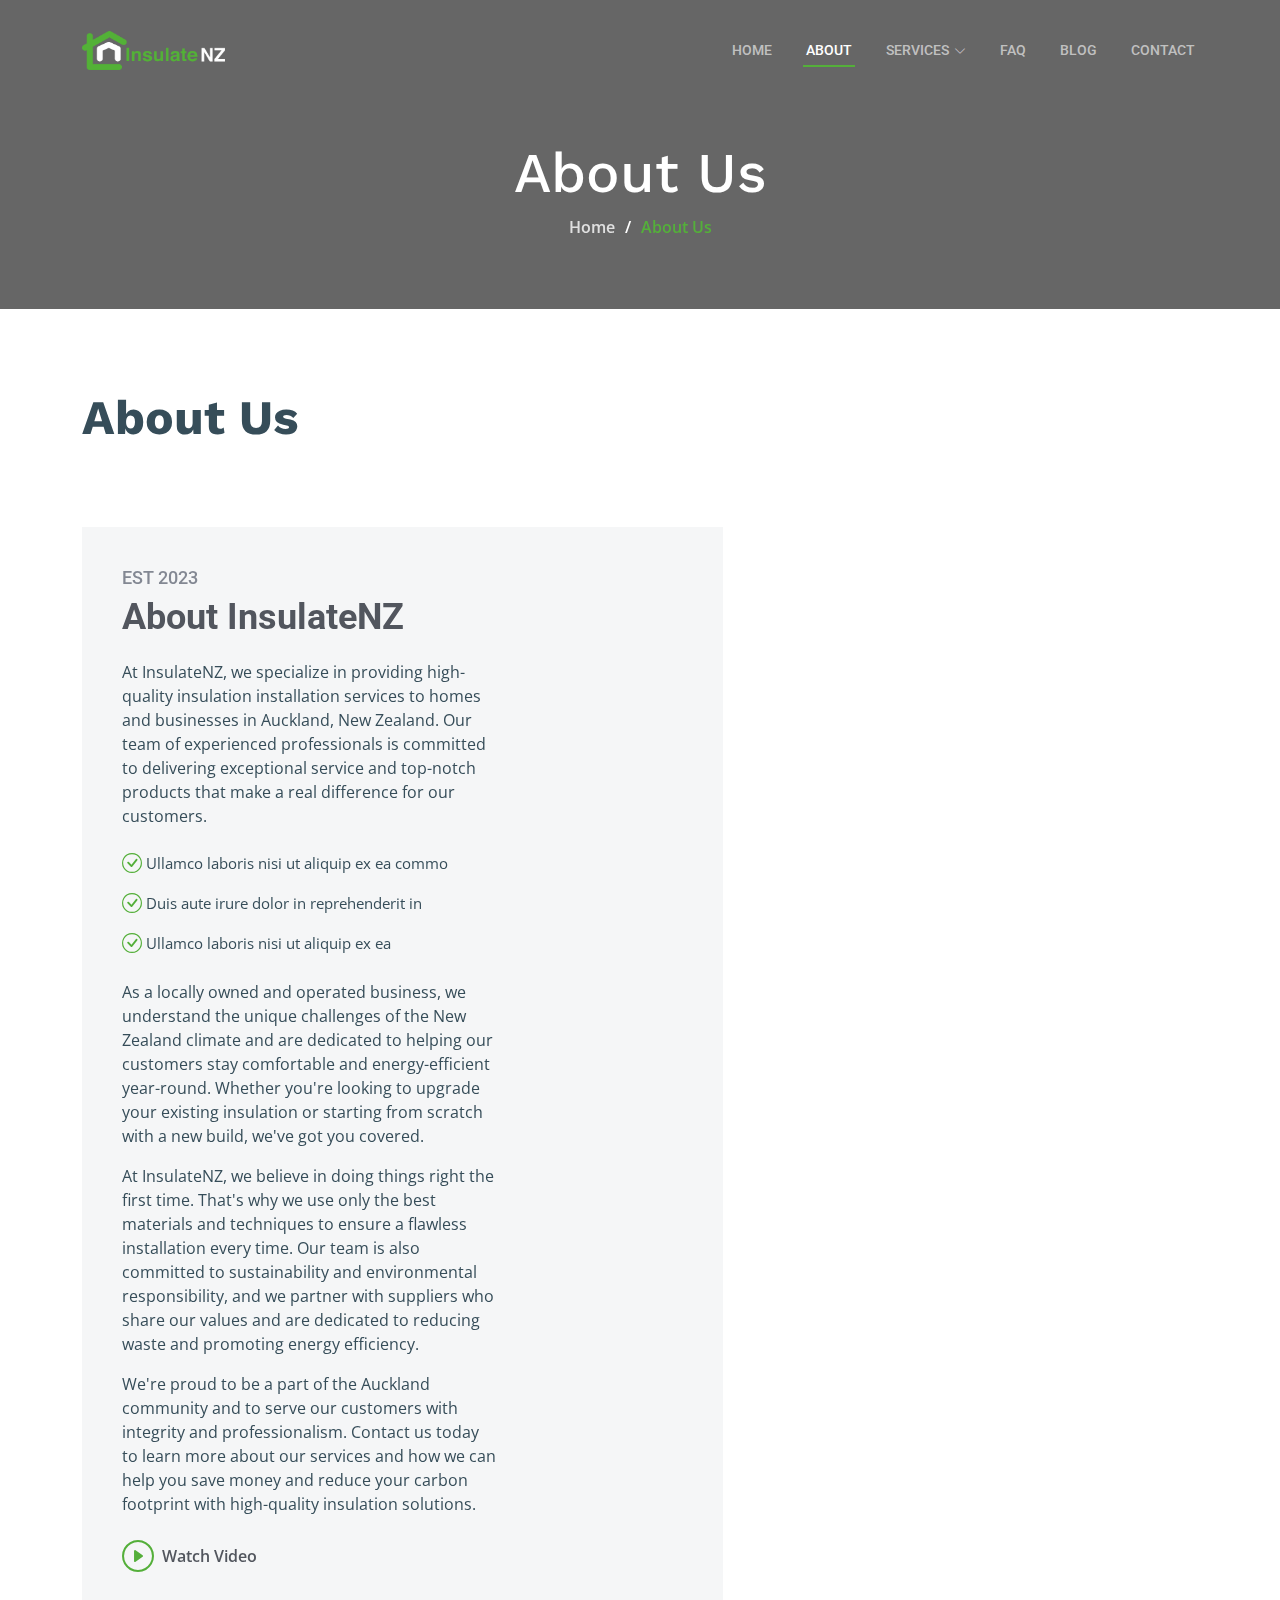
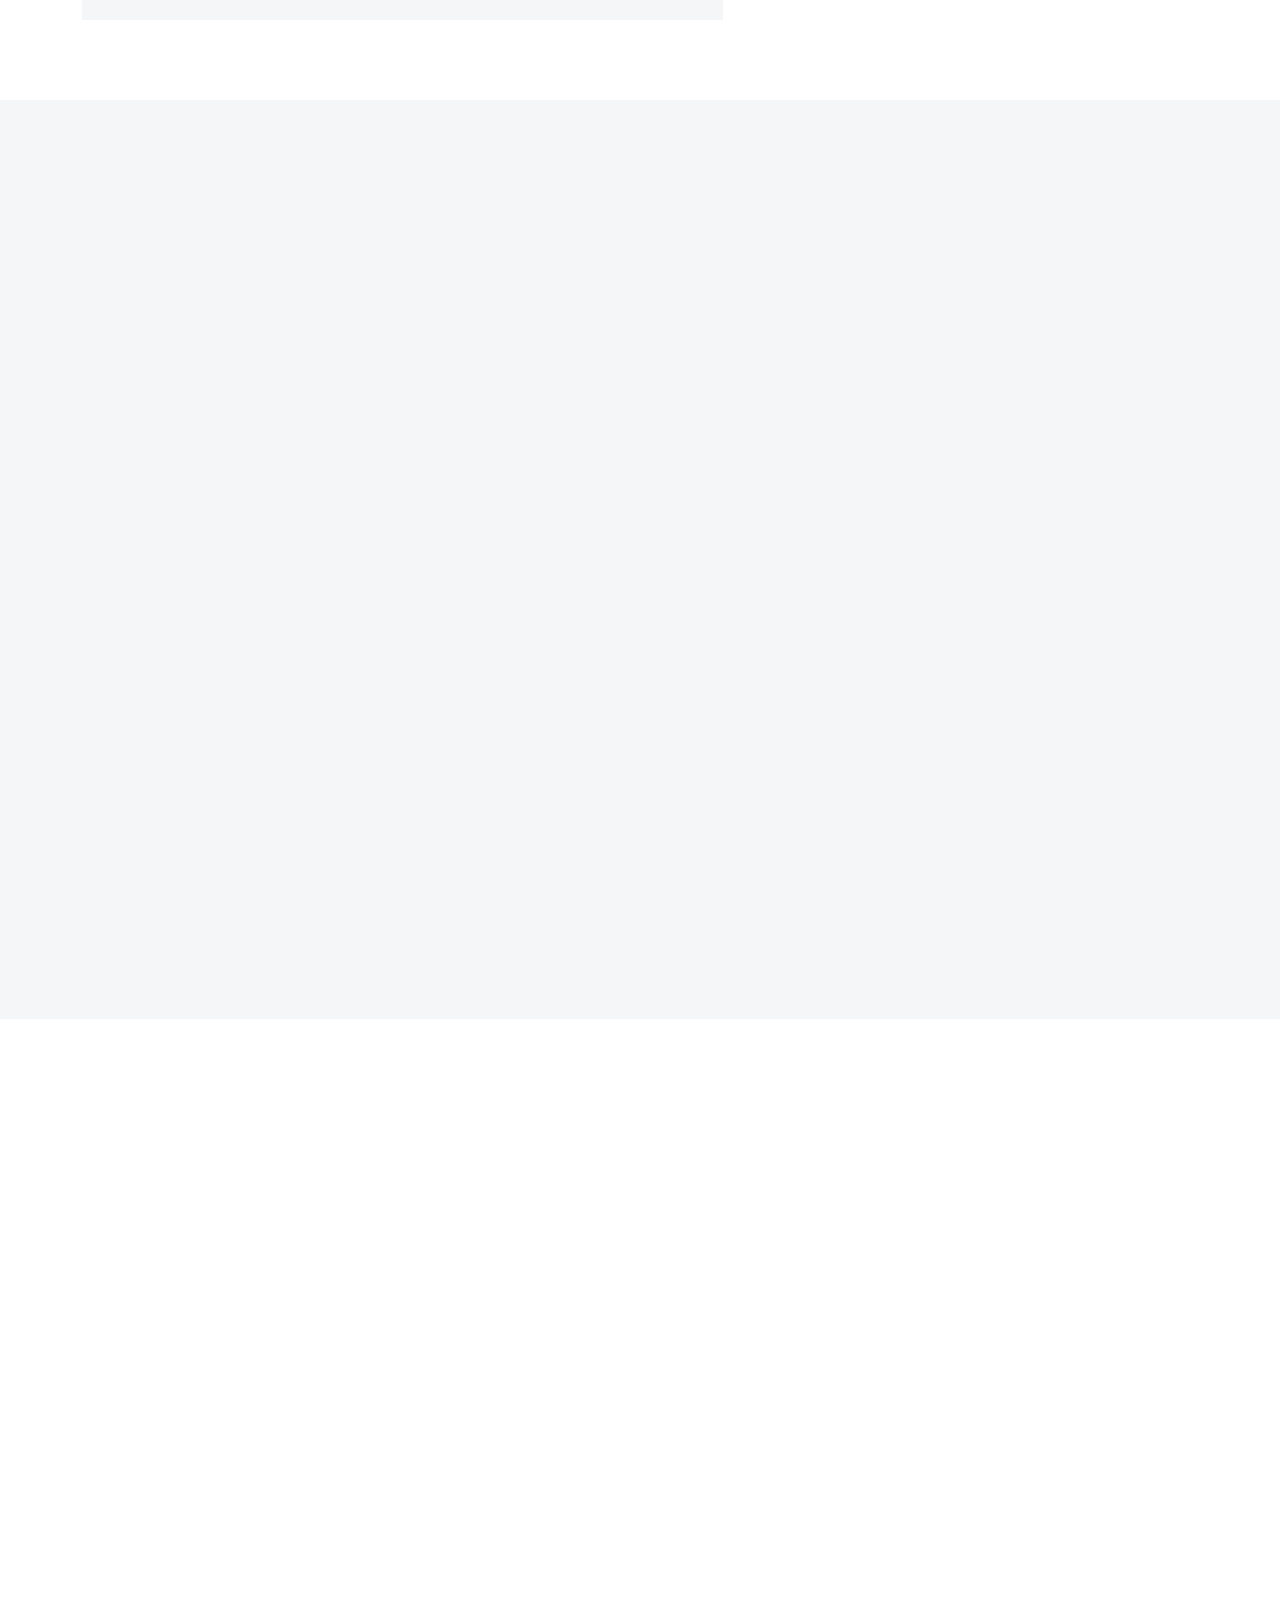
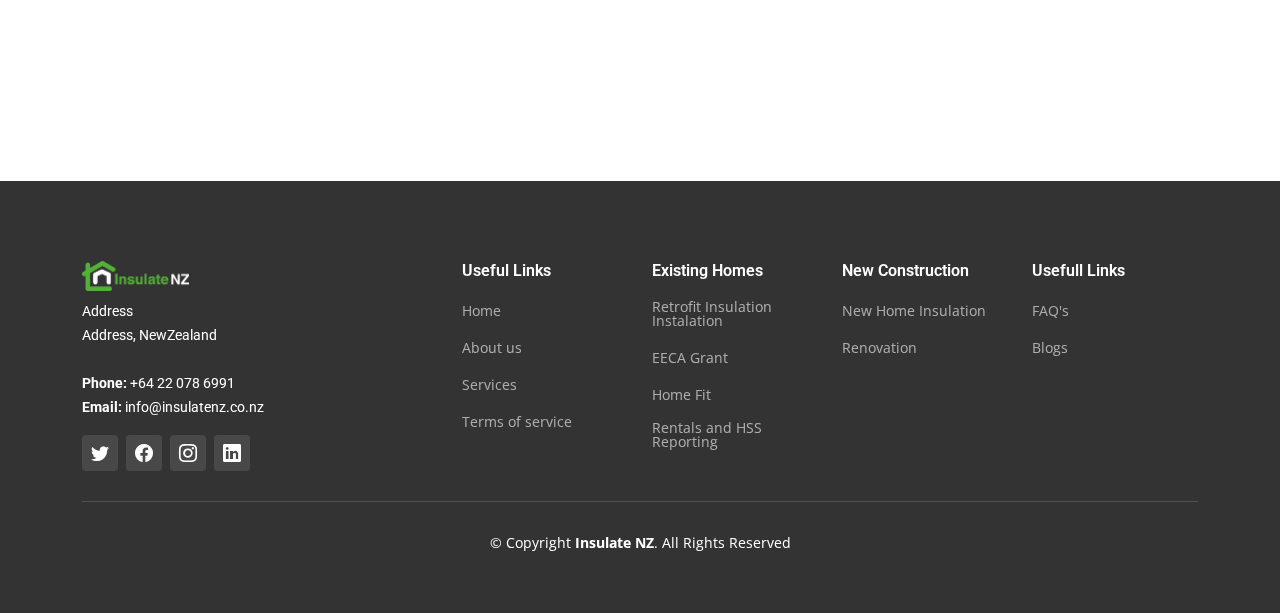
<file: about.html>
<!DOCTYPE html>
<html lang="en">

<head>
  <meta charset="utf-8">
  <meta content="width=device-width, initial-scale=1.0" name="viewport">

  <title>About Us</title>
  <meta content="" name="description">
  <meta content="" name="keywords">

  <!-- Favicons -->
  <link href="assets/img/favicon.png" rel="icon">
  <link href="assets/img/apple-touch-icon.png" rel="apple-touch-icon">

  <!-- Google Fonts -->
  <link rel="preconnect" href="https://fonts.googleapis.com">
  <link rel="preconnect" href="https://fonts.gstatic.com" crossorigin>
  <link
    href="https://fonts.googleapis.com/css2?family=Open+Sans:ital,wght@0,300;0,400;0,500;0,600;0,700;1,300;1,400;1,600;1,700&family=Roboto:ital,wght@0,300;0,400;0,500;0,600;0,700;1,300;1,400;1,500;1,600;1,700&family=Work+Sans:ital,wght@0,300;0,400;0,500;0,600;0,700;1,300;1,400;1,500;1,600;1,700&display=swap"
    rel="stylesheet">

  <!-- Vendor CSS Files -->
  <link href="assets/vendor/bootstrap/css/bootstrap.min.css" rel="stylesheet">
  <link href="assets/vendor/bootstrap-icons/bootstrap-icons.css" rel="stylesheet">
  <link href="assets/vendor/fontawesome-free/css/all.min.css" rel="stylesheet">
  <link href="assets/vendor/aos/aos.css" rel="stylesheet">
  <link href="assets/vendor/glightbox/css/glightbox.min.css" rel="stylesheet">
  <link href="assets/vendor/swiper/swiper-bundle.min.css" rel="stylesheet">

  <!-- Template Main CSS File -->
  <link href="assets/css/main.css" rel="stylesheet">
</head>

<body>

 <!-- ======= Header ======= -->
 <header id="header" class="header d-flex align-items-center">
  <div class="container-fluid container-xl d-flex align-items-center justify-content-between">

    <a href="index.html" class="logo d-flex align-items-center">
      <!-- Uncomment the line below if you also wish to use an image logo -->
      <img src="assets/img/logo.png" alt="Insulate NZ" />
    </a>

    <i class="mobile-nav-toggle mobile-nav-show bi bi-list"></i>
    <i class="mobile-nav-toggle mobile-nav-hide d-none bi bi-x"></i>
    <nav id="navbar" class="navbar">
      <ul>
        <li><a href="index.html">Home</a></li>
        <li><a href="about.html" class="active">About</a></li>
        <li class="dropdown"><a href="#"><span>Services</span> <i
          class="bi bi-chevron-down dropdown-indicator"></i></a>
      <ul>
        <li class="dropdown"><a href="#"><span>New Construction</span> <i
              class="bi bi-chevron-down dropdown-indicator"></i></a>
          <ul>
            <li><a href="#">New Home Insulation</a></li>
            <li><a href="#">Renovation</a></li>
          </ul>
        </li>
        <li class="dropdown"><a href="#"><span>Existing Homes</span> <i
          class="bi bi-chevron-down dropdown-indicator"></i></a>
      <ul>
        <li><a href="#">Retrofit Insulation Instalation </a></li>
        <li><a href="#">EECA Grant</a></li>
        <li><a href="#">Home Fit</a></li>
        <li><a href="#">Rentals and HSS Reporting</a></li>
        <li><a href="#">Renovations</a></li>
      </ul>
    </li>
      </ul>
    </li>
        <li><a href="projects.html">FAQ</a></li>
        <li><a href="blog.html">Blog</a></li>
        
        <li><a href="contact.html">Contact</a></li>
      </ul>
    </nav><!-- .navbar -->

  </div>
</header><!-- End Header -->

  <main id="main">

    <!-- ======= Breadcrumbs ======= -->
    <div class="breadcrumbs d-flex align-items-center" style="background-image: url('https://res.cloudinary.com/dinwqfgid/image/upload/v1680096338/insolation-project/TC-about-us-banner-new_il9ggs.jpg');">
      <div class="container position-relative d-flex flex-column align-items-center" data-aos="fade">

        <h2>About Us</h2>
        <ol>
          <li><a href="index.html">Home</a></li>
          <li>About Us</li>
        </ol>

      </div>
    </div><!-- End Breadcrumbs -->

    <!-- ======= About Section ======= -->
    <section id="about" class="about">
      <div class="container" data-aos="fade-up">

        <div class="row position-relative">

          <div class="col-lg-7 about-img" style="background-image: url(https://res.cloudinary.com/dinwqfgid/image/upload/v1680095902/insolation-project/insulation-types-retina_retina_3abfaf5ba0834cb3a3eb899b821d9e4a_zlrn1f.jpg);"></div>

          <div class="col-lg-7">
            <h2>About Us</h2>
            <div class="our-story">
              <h4>Est 2023</h4>
              <h3>About InsulateNZ</h3>
              <p>At InsulateNZ, we specialize in providing high-quality insulation installation services to homes and businesses in Auckland, New Zealand. Our team of experienced professionals is committed to delivering exceptional service and top-notch products that make a real difference for our customers.</p>
              <ul>
                <li><i class="bi bi-check-circle"></i> <span>Ullamco laboris nisi ut aliquip ex ea commo</span></li>
                <li><i class="bi bi-check-circle"></i> <span>Duis aute irure dolor in reprehenderit in</span></li>
                <li><i class="bi bi-check-circle"></i> <span>Ullamco laboris nisi ut aliquip ex ea</span></li>
              </ul>
              <p>As a locally owned and operated business, we understand the unique challenges of the New Zealand climate and are dedicated to helping our customers stay comfortable and energy-efficient year-round. Whether you're looking to upgrade your existing insulation or starting from scratch with a new build, we've got you covered.</p>
              <p>At InsulateNZ, we believe in doing things right the first time. That's why we use only the best materials and techniques to ensure a flawless installation every time. Our team is also committed to sustainability and environmental responsibility, and we partner with suppliers who share our values and are dedicated to reducing waste and promoting energy efficiency.</p>
              <p>We're proud to be a part of the Auckland community and to serve our customers with integrity and professionalism. Contact us today to learn more about our services and how we can help you save money and reduce your carbon footprint with high-quality insulation solutions.</p>
              <div class="watch-video d-flex align-items-center position-relative">
                <i class="bi bi-play-circle"></i>
                <a href="" class="glightbox stretched-link">Watch Video</a>
              </div>
            </div>
          </div>

        </div>

      </div>
    </section>
    <!-- End About Section -->

    <!-- ======= Stats Counter Section ======= -->
    <!-- <section id="stats-counter" class="stats-counter section-bg">
      <div class="container">

        <div class="row gy-4">

          <div class="col-lg-3 col-md-6">
            <div class="stats-item d-flex align-items-center w-100 h-100">
              <i class="bi bi-emoji-smile color-blue flex-shrink-0"></i>
              <div>
                <span data-purecounter-start="0" data-purecounter-end="232" data-purecounter-duration="1"
                  class="purecounter"></span>
                <p>Happy Clients</p>
              </div>
            </div>
          </div>

          <div class="col-lg-3 col-md-6">
            <div class="stats-item d-flex align-items-center w-100 h-100">
              <i class="bi bi-journal-richtext color-orange flex-shrink-0"></i>
              <div>
                <span data-purecounter-start="0" data-purecounter-end="521" data-purecounter-duration="1"
                  class="purecounter"></span>
                <p>Projects</p>
              </div>
            </div>
          </div>

          <div class="col-lg-3 col-md-6">
            <div class="stats-item d-flex align-items-center w-100 h-100">
              <i class="bi bi-headset color-green flex-shrink-0"></i>
              <div>
                <span data-purecounter-start="0" data-purecounter-end="1463" data-purecounter-duration="1"
                  class="purecounter"></span>
                <p>Hours Of Support</p>
              </div>
            </div>
          </div>

          <div class="col-lg-3 col-md-6">
            <div class="stats-item d-flex align-items-center w-100 h-100">
              <i class="bi bi-people color-pink flex-shrink-0"></i>
              <div>
                <span data-purecounter-start="0" data-purecounter-end="15" data-purecounter-duration="1"
                  class="purecounter"></span>
                <p>Hard Workers</p>
              </div>
            </div>
          </div>

        </div>

      </div>
    </section> -->
    <!-- End Stats Counter Section -->

    <!-- ======= Alt Services Section ======= -->
    <section id="alt-services" class="alt-services section-bg">
      <div class="container" data-aos="fade-up">
        <div class="section-header">
            <h2>Why to Choose?</h2>
            <p>we provide high-quality and customized insulation solutions designed to improve your home's energy efficiency and save you money on energy bills. Our team of experts is experienced and skilled, and we offer competitive pricing to ensure you get the best value for your investment.</p>
        </div>
        <div class="row justify-content-around gy-4">
    
          <div class="col-lg-4 d-flex flex-column justify-content-center">
            <div class="icon-box d-flex position-relative" data-aos="fade-up" data-aos-delay="100">
              <i class="bi bi-easel flex-shrink-0"></i>
              <div>
                <h4><a href="" class="stretched-link">Quality of Service</a></h4>
                <p>We provide top-quality insulation services for homes that are designed to meet your specific needs. Our team of experts is highly skilled and experienced in the latest insulation techniques and materials, ensuring that your home is well-insulated and energy-efficient.</p>
              </div>
            </div><!-- End Icon Box -->
    
            <div class="icon-box d-flex position-relative" data-aos="fade-up" data-aos-delay="200">
              <i class="bi bi-patch-check flex-shrink-0"></i>
              <div>
                <h4><a href="" class="stretched-link">Energy Efficiency</a></h4>
                <p>Our home insulation solutions are designed to help you save money on energy bills by reducing heat loss and improving the energy efficiency of your home. By choosing our services, you can rest assured that you will see a significant reduction in your energy costs over time.</p>
              </div>
            </div><!-- End Icon Box -->
          </div>
          <div class="col-lg-4 d-flex flex-column justify-content-center">
            <div class="col-lg-12 img-bg" style="background-image: url(https://res.cloudinary.com/dinwqfgid/image/upload/v1680095757/insolation-project/2008.i039.014_renovation_repair_works_isometric_vlvvgd.jpg);" data-aos="zoom-in"
            data-aos-delay="100"></div>
          </div>
          <div class="col-lg-4 d-flex flex-column justify-content-center">
            <div class="icon-box d-flex position-relative" data-aos="fade-up" data-aos-delay="300">
              <i class="bi bi-brightness-high flex-shrink-0"></i>
              <div>
                <h4><a href="" class="stretched-link">Customized Solutions</a></h4>
                <p>We understand that every home is unique, which is why we offer customized insulation solutions tailored to your specific requirements. Our team of experts will work with you to understand your needs and recommend the best insulation solutions for your home.</p>
              </div>
            </div><!-- End Icon Box -->
    
            <div class="icon-box d-flex position-relative" data-aos="fade-up" data-aos-delay="400">
              <i class="bi bi-brightness-high flex-shrink-0"></i>
              <div>
                <h4><a href="" class="stretched-link">Competitive Pricing</a></h4>
                <p>We offer competitive pricing for our home insulation services, ensuring that you get the best value for your money. We believe that everyone deserves to have a well-insulated and energy-efficient home, which is why we strive to keep our prices affordable without compromising on quality.</p>
              </div>
            </div><!-- End Icon Box -->
            </div>
    
          </div>
    </section><!-- End Alt Services Section -->

   

    <!-- ======= Our Team Section ======= -->
    <!-- <section id="team" class="team section-bg">
      <div class="container" data-aos="fade-up">

        <div class="section-header">
          <h2>Our Team</h2>
          <p>Together, we are not just a team, but a powerhouse of innovation, collaboration, and success.</p>
        </div>

        <div class="row gy-5">

          <div class="col-lg-4 col-md-6 member" data-aos="fade-up" data-aos-delay="100">
            <div class="member-img">
              <img src="https://res.cloudinary.com/dinwqfgid/image/upload/v1680096735/insolation-project/39534_133577270025267_6608654_n_efw1av.jpg" class="img-fluid" alt="">
              <div class="social">
                <a href="#"><i class="bi bi-twitter"></i></a>
                <a href="#"><i class="bi bi-facebook"></i></a>
                <a href="#"><i class="bi bi-instagram"></i></a>
                <a href="#"><i class="bi bi-linkedin"></i></a>
              </div>
            </div>
            <div class="member-info text-center">
              <h4>Harry Sodhi</h4>
              <span>Chief Executive Officer</span>
              <p>About harry sodhi
              </p>
            </div>
          </div>
        </div>

      </div>
    </section> -->
    <!-- End Our Team Section -->

    <section id="get-started" class="get-started">
      <div class="container">
        <div class="row justify-content-between gy-4">
          <div class="col-lg-12" data-aos="fade">
            <div class="section-header">
              <h2>Get a quote</h2>
              <p>Connect with us in just a few clicks - we're here to listen and ready to help.</p>
            </div>
            <form action="forms/quote.php" method="post" class="php-email-form">
              <div class="row gy-3">

                <div class="col-md-12">
                  <input type="text" name="name" class="form-control" placeholder="Name" required>
                </div>

                <div class="col-md-12 ">
                  <input type="email" class="form-control" name="email" placeholder="Email" required>
                </div>

                <div class="col-md-12">
                  <input type="text" class="form-control" name="phone" placeholder="Phone" required>
                </div>

                <div class="col-md-12">
                  <textarea class="form-control" name="message" rows="6" placeholder="Message" required></textarea>
                </div>

                <div class="col-md-12 text-center">
                  <div class="loading">Loading</div>
                  <div class="error-message"></div>
                  <div class="sent-message">Your quote request has been sent successfully. Thank you!</div>

                  <button type="submit">Get a quote</button>
                </div>

              </div>
            </form>
          </div><!-- End Quote Form -->

        </div>

      </div>
    </section><!-- End Get Started Section -->

    
  </main><!-- End #main -->

  <!-- ======= Footer ======= -->
  <footer id="footer" class="footer">

    <div class="footer-content position-relative">
      <div class="container">
        <div class="row">

          <div class="col-lg-4 col-md-6">
            <div class="footer-info">
              <img src="assets/img/logo.png" alt="Insulate NZ" class="mb-2" style="width:30%" />
              <p>
                Address <br>
                 Address, NewZealand<br><br>
                <strong>Phone:</strong> +64 22 078 6991<br>
                <strong>Email:</strong> info@insulatenz.co.nz<br>
              </p>
              <div class="social-links d-flex mt-3">
                <a href="#" class="d-flex align-items-center justify-content-center"><i class="bi bi-twitter"></i></a>
                <a href="#" class="d-flex align-items-center justify-content-center"><i class="bi bi-facebook"></i></a>
                <a href="#" class="d-flex align-items-center justify-content-center"><i class="bi bi-instagram"></i></a>
                <a href="#" class="d-flex align-items-center justify-content-center"><i class="bi bi-linkedin"></i></a>
              </div>
            </div>
          </div><!-- End footer info column-->

          <div class="col-lg-2 col-md-3 footer-links">
            <h4>Useful Links</h4>
            <ul>
              <li><a href="#">Home</a></li>
              <li><a href="#">About us</a></li>
              <li><a href="#">Services</a></li>
              <li><a href="#">Terms of service</a></li>
            </ul>
          </div><!-- End footer links column-->

          <div class="col-lg-2 col-md-3 footer-links">
            <h4>Existing Homes</h4>
            <ul>
              <li><a href="#">Retrofit Insulation Instalation</a></li>
              <li><a href="#">EECA Grant</a></li>
              <li><a href="#">Home Fit</a></li>
              <li><a href="#">Rentals and HSS Reporting</a></li>
            </ul>
          </div><!-- End footer links column-->
          <div class="col-lg-2 col-md-3 footer-links">
            <h4>New Construction</h4>
            <ul>
              <li><a href="#">New Home Insulation</a></li>
              <li><a href="#">Renovation</a></li>
            </ul>
          </div><!-- End footer links column-->

         

          <div class="col-lg-2 col-md-3 footer-links">
            <h4>Usefull Links</h4>
            <ul>
              <li><a href="#">FAQ's</a></li>
              <li><a href="#">Blogs</a></li>
            </ul>
          </div><!-- End footer links column-->

        </div>
      </div>
    </div>

    <div class="footer-legal text-center position-relative">
      <div class="container">
        <div class="copyright">
          &copy; Copyright <strong><span>Insulate NZ</span></strong>. All Rights Reserved
        </div>
      </div>
    </div>

  </footer>
  <!-- End Footer -->

  <a href="#" class="scroll-top d-flex align-items-center justify-content-center"><i
      class="bi bi-arrow-up-short"></i></a>

  <div id="preloader"></div>

  <!-- Vendor JS Files -->
  <script src="assets/vendor/bootstrap/js/bootstrap.bundle.min.js"></script>
  <script src="assets/vendor/aos/aos.js"></script>
  <script src="assets/vendor/glightbox/js/glightbox.min.js"></script>
  <script src="assets/vendor/isotope-layout/isotope.pkgd.min.js"></script>
  <script src="assets/vendor/swiper/swiper-bundle.min.js"></script>
  <script src="assets/vendor/purecounter/purecounter_vanilla.js"></script>
  <script src="assets/vendor/php-email-form/validate.js"></script>

  <!-- Template Main JS File -->
  <script src="assets/js/main.js"></script>

</body>

</html>
</file>
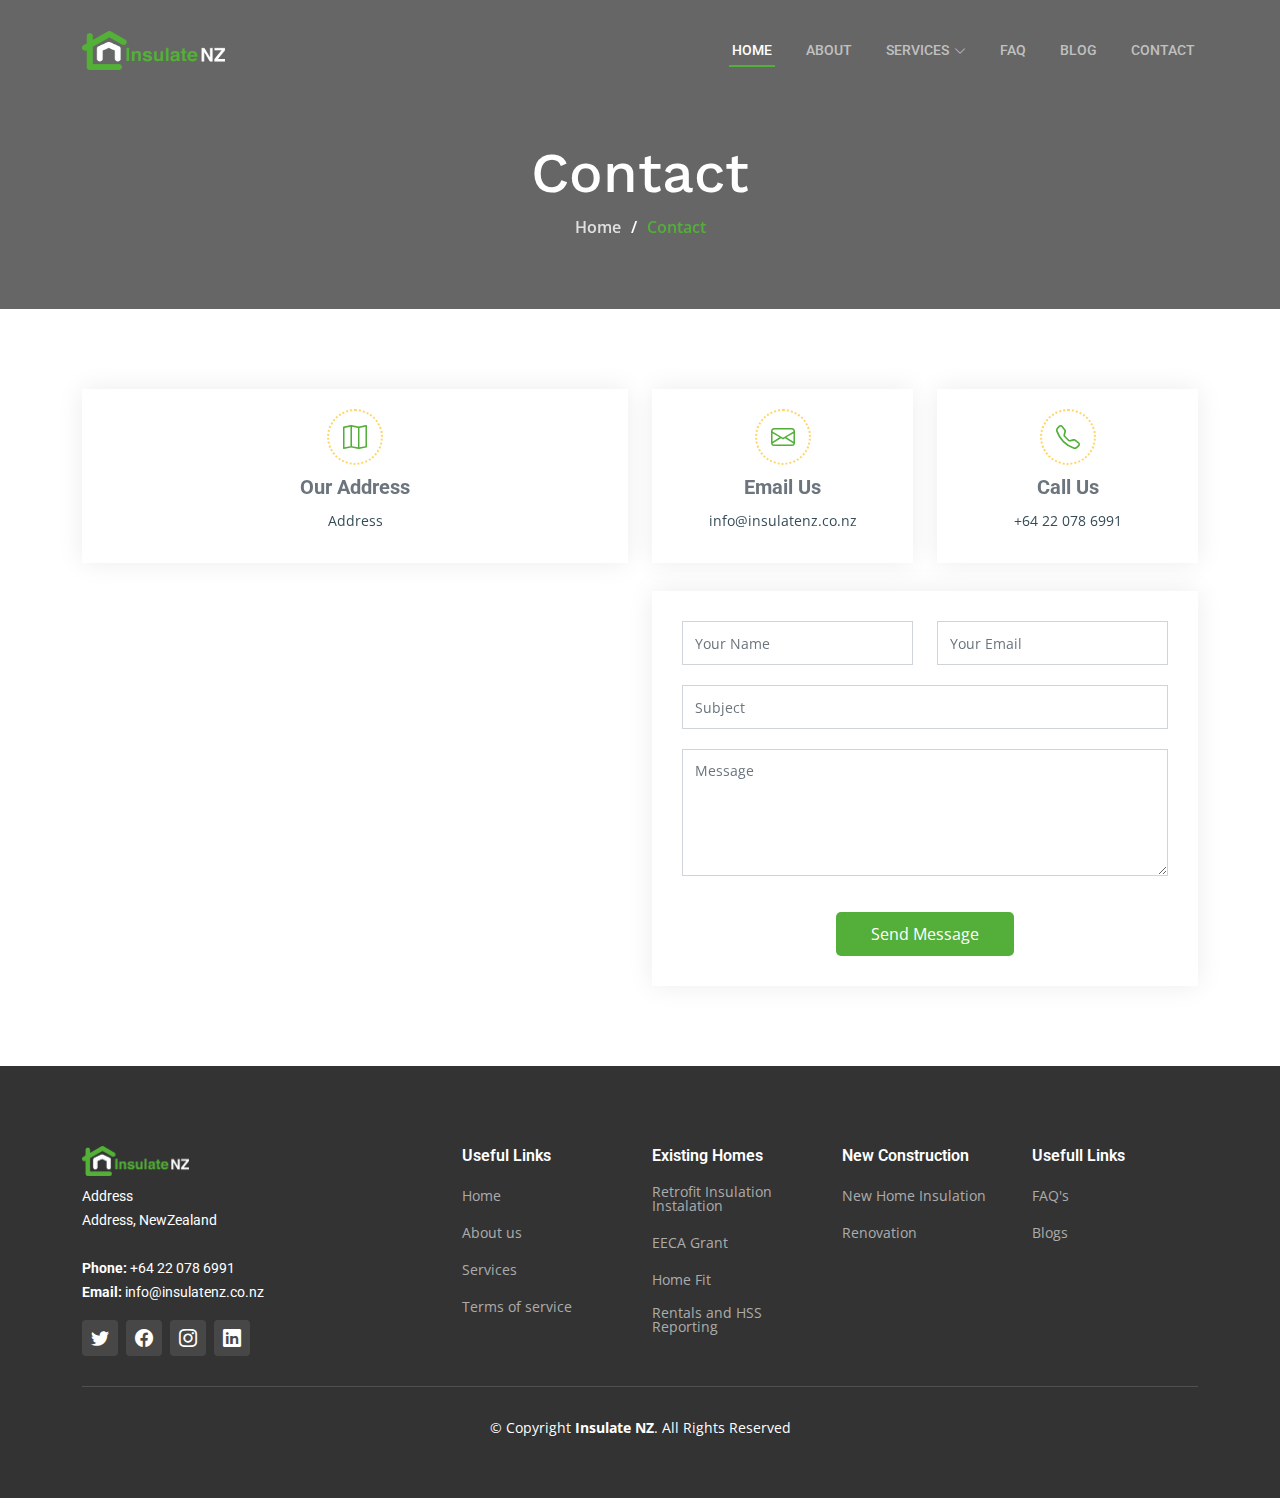
<file: contact.html>
<!DOCTYPE html>
<html lang="en">

<head>
  <meta charset="utf-8">
  <meta content="width=device-width, initial-scale=1.0" name="viewport">

  <title>Contact Us</title>
  <meta content="" name="description">
  <meta content="" name="keywords">

  <!-- Favicons -->
  <link href="assets/img/favicon.png" rel="icon">
  <link href="assets/img/apple-touch-icon.png" rel="apple-touch-icon">

  <!-- Google Fonts -->
  <link rel="preconnect" href="https://fonts.googleapis.com">
  <link rel="preconnect" href="https://fonts.gstatic.com" crossorigin>
  <link
    href="https://fonts.googleapis.com/css2?family=Open+Sans:ital,wght@0,300;0,400;0,500;0,600;0,700;1,300;1,400;1,600;1,700&family=Roboto:ital,wght@0,300;0,400;0,500;0,600;0,700;1,300;1,400;1,500;1,600;1,700&family=Work+Sans:ital,wght@0,300;0,400;0,500;0,600;0,700;1,300;1,400;1,500;1,600;1,700&display=swap"
    rel="stylesheet">

  <!-- Vendor CSS Files -->
  <link href="assets/vendor/bootstrap/css/bootstrap.min.css" rel="stylesheet">
  <link href="assets/vendor/bootstrap-icons/bootstrap-icons.css" rel="stylesheet">
  <link href="assets/vendor/fontawesome-free/css/all.min.css" rel="stylesheet">
  <link href="assets/vendor/aos/aos.css" rel="stylesheet">
  <link href="assets/vendor/glightbox/css/glightbox.min.css" rel="stylesheet">
  <link href="assets/vendor/swiper/swiper-bundle.min.css" rel="stylesheet">

  <!-- Template Main CSS File -->
  <link href="assets/css/main.css" rel="stylesheet">
</head>

<body>

  <!-- ======= Header ======= -->
  <header id="header" class="header d-flex align-items-center">
    <div class="container-fluid container-xl d-flex align-items-center justify-content-between">

      <a href="index.html" class="logo d-flex align-items-center">
        <!-- Uncomment the line below if you also wish to use an image logo -->
        <img src="assets/img/logo.png" alt="Insulate NZ" />
      </a>

      <i class="mobile-nav-toggle mobile-nav-show bi bi-list"></i>
      <i class="mobile-nav-toggle mobile-nav-hide d-none bi bi-x"></i>
      <nav id="navbar" class="navbar">
        <ul>
          <li><a href="index.html" class="active">Home</a></li>
          <li><a href="about.html">About</a></li>
          <li class="dropdown"><a href="#"><span>Services</span> <i
            class="bi bi-chevron-down dropdown-indicator"></i></a>
        <ul>
          <li class="dropdown"><a href="#"><span>New Construction</span> <i
                class="bi bi-chevron-down dropdown-indicator"></i></a>
            <ul>
              <li><a href="#">New Home Insulation</a></li>
              <li><a href="#">Renovation</a></li>
            </ul>
          </li>
          <li class="dropdown"><a href="#"><span>Existing Homes</span> <i
            class="bi bi-chevron-down dropdown-indicator"></i></a>
        <ul>
          <li><a href="#">Retrofit Insulation Instalation </a></li>
          <li><a href="#">EECA Grant</a></li>
          <li><a href="#">Home Fit</a></li>
          <li><a href="#">Rentals and HSS Reporting</a></li>
          <li><a href="#">Renovations</a></li>
        </ul>
      </li>
        </ul>
      </li>
          <li><a href="projects.html">FAQ</a></li>
          <li><a href="blog.html">Blog</a></li>
          
          <li><a href="contact.html">Contact</a></li>
        </ul>
      </nav><!-- .navbar -->

    </div>
  </header><!-- End Header -->

  <main id="main">

    <!-- ======= Breadcrumbs ======= -->
    <div class="breadcrumbs d-flex align-items-center" style="background-image: url('https://res.cloudinary.com/dinwqfgid/image/upload/v1680094855/insolation-project/contact-us-banner_frj7yy.jpg');">
      <div class="container position-relative d-flex flex-column align-items-center" data-aos="fade">

        <h2>Contact</h2>
        <ol>
          <li><a href="index.html">Home</a></li>
          <li>Contact</li>
        </ol>

      </div>
    </div><!-- End Breadcrumbs -->

    <!-- ======= Contact Section ======= -->
    <section id="contact" class="contact">
      <div class="container" data-aos="fade-up" data-aos-delay="100">

        <div class="row gy-4">
          <div class="col-lg-6">
            <div class="info-item  d-flex flex-column justify-content-center align-items-center">
              <i class="bi bi-map"></i>
              <h3>Our Address</h3>
              <p>Address</p>
            </div>
          </div><!-- End Info Item -->

          <div class="col-lg-3 col-md-6">
            <div class="info-item d-flex flex-column justify-content-center align-items-center">
              <i class="bi bi-envelope"></i>
              <h3>Email Us</h3>
              <p>info@insulatenz.co.nz</p>
            </div>
          </div><!-- End Info Item -->

          <div class="col-lg-3 col-md-6">
            <div class="info-item  d-flex flex-column justify-content-center align-items-center">
              <i class="bi bi-telephone"></i>
              <h3>Call Us</h3>
              <p>+64 22 078 6991</p>
            </div>
          </div><!-- End Info Item -->

        </div>

        <div class="row gy-4 mt-1">

          <div class="col-lg-6 ">
            <iframe
              src="https://www.google.com/maps/embed?pb=!1m14!1m8!1m3!1d12097.433213460943!2d-74.0062269!3d40.7101282!3m2!1i1024!2i768!4f13.1!3m3!1m2!1s0x0%3A0xb89d1fe6bc499443"
              frameborder="0" style="border:0; width: 100%; height: 384px;" allowfullscreen></iframe>
          </div><!-- End Google Maps -->

          <div class="col-lg-6">
            <form action="forms/contact.php" method="post" role="form" class="php-email-form">
              <div class="row gy-4">
                <div class="col-lg-6 form-group">
                  <input type="text" name="name" class="form-control" id="name" placeholder="Your Name" required>
                </div>
                <div class="col-lg-6 form-group">
                  <input type="email" class="form-control" name="email" id="email" placeholder="Your Email" required>
                </div>
              </div>
              <div class="form-group">
                <input type="text" class="form-control" name="subject" id="subject" placeholder="Subject" required>
              </div>
              <div class="form-group">
                <textarea class="form-control" name="message" rows="5" placeholder="Message" required></textarea>
              </div>
              <div class="my-3">
                <div class="loading">Loading</div>
                <div class="error-message"></div>
                <div class="sent-message">Your message has been sent. Thank you!</div>
              </div>
              <div class="text-center"><button type="submit">Send Message</button></div>
            </form>
          </div><!-- End Contact Form -->

        </div>

      </div>
    </section><!-- End Contact Section -->

  </main><!-- End #main -->

 <!-- ======= Footer ======= -->
 <footer id="footer" class="footer">

  <div class="footer-content position-relative">
    <div class="container">
      <div class="row">

        <div class="col-lg-4 col-md-6">
          <div class="footer-info">
            <img src="assets/img/logo.png" alt="Insulate NZ" class="mb-2" style="width:30%" />
            <p>
              Address <br>
               Address, NewZealand<br><br>
              <strong>Phone:</strong> +64 22 078 6991<br>
              <strong>Email:</strong> info@insulatenz.co.nz<br>
            </p>
            <div class="social-links d-flex mt-3">
              <a href="#" class="d-flex align-items-center justify-content-center"><i class="bi bi-twitter"></i></a>
              <a href="#" class="d-flex align-items-center justify-content-center"><i class="bi bi-facebook"></i></a>
              <a href="#" class="d-flex align-items-center justify-content-center"><i class="bi bi-instagram"></i></a>
              <a href="#" class="d-flex align-items-center justify-content-center"><i class="bi bi-linkedin"></i></a>
            </div>
          </div>
        </div><!-- End footer info column-->

        <div class="col-lg-2 col-md-3 footer-links">
          <h4>Useful Links</h4>
          <ul>
            <li><a href="#">Home</a></li>
            <li><a href="#">About us</a></li>
            <li><a href="#">Services</a></li>
            <li><a href="#">Terms of service</a></li>
          </ul>
        </div><!-- End footer links column-->

        <div class="col-lg-2 col-md-3 footer-links">
          <h4>Existing Homes</h4>
          <ul>
            <li><a href="#">Retrofit Insulation Instalation</a></li>
            <li><a href="#">EECA Grant</a></li>
            <li><a href="#">Home Fit</a></li>
            <li><a href="#">Rentals and HSS Reporting</a></li>
          </ul>
        </div><!-- End footer links column-->
        <div class="col-lg-2 col-md-3 footer-links">
          <h4>New Construction</h4>
          <ul>
            <li><a href="#">New Home Insulation</a></li>
            <li><a href="#">Renovation</a></li>
          </ul>
        </div><!-- End footer links column-->

       

        <div class="col-lg-2 col-md-3 footer-links">
          <h4>Usefull Links</h4>
          <ul>
            <li><a href="#">FAQ's</a></li>
            <li><a href="#">Blogs</a></li>
          </ul>
        </div><!-- End footer links column-->

      </div>
    </div>
  </div>

  <div class="footer-legal text-center position-relative">
    <div class="container">
      <div class="copyright">
        &copy; Copyright <strong><span>Insulate NZ</span></strong>. All Rights Reserved
      </div>
    </div>
  </div>

</footer>
<!-- End Footer -->

  <a href="#" class="scroll-top d-flex align-items-center justify-content-center"><i
      class="bi bi-arrow-up-short"></i></a>

  <div id="preloader"></div>

  <!-- Vendor JS Files -->
  <script src="assets/vendor/bootstrap/js/bootstrap.bundle.min.js"></script>
  <script src="assets/vendor/aos/aos.js"></script>
  <script src="assets/vendor/glightbox/js/glightbox.min.js"></script>
  <script src="assets/vendor/isotope-layout/isotope.pkgd.min.js"></script>
  <script src="assets/vendor/swiper/swiper-bundle.min.js"></script>
  <script src="assets/vendor/purecounter/purecounter_vanilla.js"></script>
  <script src="assets/vendor/php-email-form/validate.js"></script>

  <!-- Template Main JS File -->
  <script src="assets/js/main.js"></script>

</body>

</html>
</file>
<file: assets/css/main.css>
/**
* Template Name: UpConstruction - v1.3.0
* Template URL: https://bootstrapmade.com/upconstruction-bootstrap-construction-website-template/
* Author: BootstrapMade.com
* License: https://bootstrapmade.com/license/
*/

/*--------------------------------------------------------------
# Set main reusable colors and fonts using CSS variables
# Learn more about CSS variables at https://developer.mozilla.org/en-US/docs/Web/CSS/Using_CSS_custom_properties
--------------------------------------------------------------*/
/* Fonts */
:root {
  --font-default: "Open Sans", system-ui, -apple-system, "Segoe UI", Roboto, "Helvetica Neue", Arial, "Noto Sans", "Liberation Sans", sans-serif, "Apple Color Emoji", "Segoe UI Emoji", "Segoe UI Symbol", "Noto Color Emoji";
  --font-primary: "Roboto", sans-serif;
  --font-secondary: "Work Sans", sans-serif;
}

/* Colors */
:root {
  --color-default: #364d59;
  --color-primary: #54af3a;
  --color-secondary: #52565e;
}

/* Smooth scroll behavior */
:root {
  scroll-behavior: smooth;
}

/*--------------------------------------------------------------
# General
--------------------------------------------------------------*/
body {
  font-family: var(--font-default);
  color: var(--color-default);
  overflow-x: hidden;
}

a {
  color: var(--color-primary);
  text-decoration: none;
}

a:hover {
  color: #ffc732;
  text-decoration: none;
}

h1,
h2,
h3,
h4,
h5,
h6 {
  font-family: var(--font-primary);
}

/*--------------------------------------------------------------
# Sections & Section Header
--------------------------------------------------------------*/
section {
  padding: 80px 0;
  overflow: hidden;
}

.section-bg {
  background-color: #f5f6f7;
}

.section-header {
  text-align: center;
  padding-bottom: 70px;
}

.section-header h2 {
  font-size: 32px;
  font-weight: 700;
  position: relative;
  color: #2e3135;
}

.section-header h2:before,
.section-header h2:after {
  content: "";
  width: 50px;
  height: 2px;
  background: var(--color-primary);
  display: inline-block;
}

.section-header h2:before {
  margin: 0 15px 10px 0;
}

.section-header h2:after {
  margin: 0 0 10px 15px;
}

.section-header p {
  margin: 0 auto 0 auto;
}

@media (min-width: 1199px) {
  .section-header p {
    max-width: 60%;
  }
}

/*--------------------------------------------------------------
# Breadcrumbs
--------------------------------------------------------------*/
.breadcrumbs {
  padding: 140px 0 60px 0;
  min-height: 30vh;
  position: relative;
  background-size: cover;
  background-position: center;
  background-repeat: no-repeat;
}

.breadcrumbs:before {
  content: "";
  background-color: rgba(0, 0, 0, 0.6);
  position: absolute;
  inset: 0;
}

.breadcrumbs h2 {
  font-size: 56px;
  font-weight: 500;
  color: #fff;
  font-family: var(--font-secondary);
}

.breadcrumbs ol {
  display: flex;
  flex-wrap: wrap;
  list-style: none;
  padding: 0 0 10px 0;
  margin: 0;
  font-size: 16px;
  font-weight: 600;
  color: var(--color-primary);
}

.breadcrumbs ol a {
  color: rgba(255, 255, 255, 0.8);
  transition: 0.3s;
}

.breadcrumbs ol a:hover {
  text-decoration: underline;
}

.breadcrumbs ol li+li {
  padding-left: 10px;
}

.breadcrumbs ol li+li::before {
  display: inline-block;
  padding-right: 10px;
  color: #fff;
  content: "/";
}

/*--------------------------------------------------------------
# Scroll top button
--------------------------------------------------------------*/
.scroll-top {
  position: fixed;
  visibility: hidden;
  opacity: 0;
  right: 15px;
  bottom: 15px;
  z-index: 99999;
  background: var(--color-primary);
  width: 40px;
  height: 40px;
  border-radius: 4px;
  transition: all 0.4s;
}

.scroll-top i {
  font-size: 24px;
  color: var(--color-secondary);
  line-height: 0;
}

.scroll-top:hover {
  background: #ffc732;
  color: #fff;
}

.scroll-top.active {
  visibility: visible;
  opacity: 1;
}

/*--------------------------------------------------------------
# Preloader
--------------------------------------------------------------*/
#preloader {
  position: fixed;
  inset: 0;
  z-index: 999999;
  overflow: hidden;
  background: #fff;
  transition: all 0.6s ease-out;
}

#preloader:before {
  content: "";
  position: fixed;
  top: calc(50% - 30px);
  left: calc(50% - 30px);
  border: 6px solid #fff;
  border-color: var(--color-primary) transparent var(--color-primary) transparent;
  border-radius: 50%;
  width: 60px;
  height: 60px;
  -webkit-animation: animate-preloader 1.5s linear infinite;
  animation: animate-preloader 1.5s linear infinite;
}

@-webkit-keyframes animate-preloader {
  0% {
    transform: rotate(0deg);
  }

  100% {
    transform: rotate(360deg);
  }
}

@keyframes animate-preloader {
  0% {
    transform: rotate(0deg);
  }

  100% {
    transform: rotate(360deg);
  }
}

/*--------------------------------------------------------------
# Disable aos animation delay on mobile devices
--------------------------------------------------------------*/
@media screen and (max-width: 768px) {
  [data-aos-delay] {
    transition-delay: 0 !important;
  }
}

/*--------------------------------------------------------------
# Header
--------------------------------------------------------------*/
.header {
  z-index: 997;
  position: absolute;
  padding: 30px 0;
  top: 0;
  left: 0;
  right: 0;
}

.header .logo img {
  max-height: 40px;
  margin-right: 6px;
}

.header .logo h1 {
  font-size: 24px;
  font-weight: 700;
  color: #fff;
  margin-bottom: 0;
  font-family: var(--font-primary);
}

.header .logo h1 span {
  color: var(--color-primary);
}

/*--------------------------------------------------------------
# Desktop Navigation
--------------------------------------------------------------*/
@media (min-width: 1280px) {
  .navbar {
    padding: 0;
  }

  .navbar ul {
    margin: 0;
    padding: 0;
    display: flex;
    list-style: none;
    align-items: center;
  }

  .navbar li {
    position: relative;
  }

  .navbar>ul>li {
    white-space: nowrap;
    padding: 10px 0 10px 28px;
  }

  .navbar a,
  .navbar a:focus {
    display: flex;
    align-items: center;
    justify-content: space-between;
    padding: 0 3px;
    font-family: var(--font-primary);
    font-size: 14px;
    font-weight: 500;
    color: rgba(255, 255, 255, 0.6);
    text-transform: uppercase;
    white-space: nowrap;
    transition: 0.3s;
    position: relative;
  }

  .navbar a i,
  .navbar a:focus i {
    font-size: 12px;
    line-height: 0;
    margin-left: 5px;
  }

  .navbar>ul>li>a:before {
    content: "";
    position: absolute;
    width: 100%;
    height: 2px;
    bottom: -6px;
    left: 0;
    background-color: var(--color-primary);
    visibility: hidden;
    width: 0px;
    transition: all 0.3s ease-in-out 0s;
  }

  .navbar a:hover:before,
  .navbar li:hover>a:before,
  .navbar .active:before {
    visibility: visible;
    width: 100%;
  }

  .navbar a:hover,
  .navbar .active,
  .navbar .active:focus,
  .navbar li:hover>a {
    color: #fff;
  }

  .navbar .dropdown ul {
    display: block;
    position: absolute;
    left: 28px;
    top: calc(100% + 30px);
    margin: 0;
    padding: 10px 0;
    z-index: 99;
    opacity: 0;
    visibility: hidden;
    background: #fff;
    box-shadow: 0px 0px 30px rgba(127, 137, 161, 0.25);
    transition: 0.3s;
  }

  .navbar .dropdown ul li {
    min-width: 200px;
  }

  .navbar .dropdown ul a {
    padding: 10px 20px;
    font-size: 15px;
    text-transform: none;
    color: var(--color-default);
    font-weight: 400;
  }

  .navbar .dropdown ul a i {
    font-size: 12px;
  }

  .navbar .dropdown ul a:hover,
  .navbar .dropdown ul .active:hover,
  .navbar .dropdown ul li:hover>a {
    color: var(--color-primary);
  }

  .navbar .dropdown:hover>ul {
    opacity: 1;
    top: 100%;
    visibility: visible;
  }

  .navbar .dropdown .dropdown ul {
    top: 0;
    left: calc(100% - 30px);
    visibility: hidden;
  }

  .navbar .dropdown .dropdown:hover>ul {
    opacity: 1;
    top: 0;
    left: 100%;
    visibility: visible;
  }
}

@media (min-width: 1280px) and (max-width: 1366px) {
  .navbar .dropdown .dropdown ul {
    left: -90%;
  }

  .navbar .dropdown .dropdown:hover>ul {
    left: -100%;
  }
}

@media (min-width: 1280px) {

  .mobile-nav-show,
  .mobile-nav-hide {
    display: none;
  }
}

/*--------------------------------------------------------------
# Mobile Navigation
--------------------------------------------------------------*/
@media (max-width: 1279px) {
  .navbar {
    position: fixed;
    top: 0;
    right: -100%;
    width: 100%;
    max-width: 400px;
    bottom: 0;
    transition: 0.3s;
    z-index: 9997;
  }

  .navbar ul {
    position: absolute;
    inset: 0;
    padding: 50px 0 10px 0;
    margin: 0;
    background: rgba(0, 0, 0, 0.8);
    overflow-y: auto;
    transition: 0.3s;
    z-index: 9998;
  }

  .navbar a,
  .navbar a:focus {
    display: flex;
    align-items: center;
    justify-content: space-between;
    padding: 10px 20px;
    font-family: var(--font-primary);
    font-size: 15px;
    font-weight: 500;
    color: rgba(255, 255, 255, 0.7);
    white-space: nowrap;
    text-transform: uppercase;
    transition: 0.3s;
  }

  .navbar a i,
  .navbar a:focus i {
    font-size: 12px;
    line-height: 0;
    margin-left: 5px;
  }

  .navbar a:hover,
  .navbar .active,
  .navbar .active:focus,
  .navbar li:hover>a {
    color: #fff;
  }

  .navbar .dropdown ul,
  .navbar .dropdown .dropdown ul {
    position: static;
    display: none;
    padding: 10px 0;
    margin: 10px 20px;
    transition: all 0.5s ease-in-out;
    border: 1px solid #222428;
  }

  .navbar .dropdown>.dropdown-active,
  .navbar .dropdown .dropdown>.dropdown-active {
    display: block;
  }

  .mobile-nav-show {
    position: relative;
    color: #fff;
    font-size: 28px;
    cursor: pointer;
    line-height: 0;
    transition: 0.5s;
    z-index: 9999;
    padding-right: 10px;
  }

  .mobile-nav-hide {
    color: #fff;
    font-size: 32px;
    cursor: pointer;
    line-height: 0;
    transition: 0.5s;
    position: fixed;
    right: 20px;
    top: 20px;
    z-index: 9999;
  }

  .mobile-nav-active {
    overflow: hidden;
  }

  .mobile-nav-active .navbar {
    right: 0;
  }

  .mobile-nav-active .navbar:before {
    content: "";
    position: fixed;
    inset: 0;
    background: rgba(0, 0, 0, 0.6);
    z-index: 9996;
  }
}

/*--------------------------------------------------------------
# Get Started Section
--------------------------------------------------------------*/
.get-started .content {
  padding: 30px 0;
}

.get-started .content h3 {
  font-size: 36px;
  color: var(--color-secondary);
  font-weight: 600;
  margin-bottom: 25px;
  padding-bottom: 25px;
  position: relative;
}

.get-started .content h3:after {
  content: "";
  position: absolute;
  display: block;
  width: 60px;
  height: 4px;
  background: var(--color-primary);
  left: 0;
  bottom: 0;
}

.get-started .content p {
  font-size: 14px;
}

.get-started .php-email-form {
  background: #fff;
  padding: 30px;
  height: 100%;
}

@media (max-width: 575px) {
  .get-started .php-email-form {
    padding: 20px;
  }
}

.get-started .php-email-form h3 {
  font-size: 14px;
  font-weight: 700;
  text-transform: uppercase;
  letter-spacing: 1px;
}

.get-started .php-email-form p {
  font-size: 14px;
  margin-bottom: 20px;
}

.get-started .php-email-form .error-message {
  display: none;
  color: #fff;
  background: #df1529;
  text-align: left;
  padding: 15px;
  margin-bottom: 24px;
  font-weight: 600;
}

.get-started .php-email-form .sent-message {
  display: none;
  color: #fff;
  background: #059652;
  text-align: center;
  padding: 15px;
  margin-bottom: 24px;
  font-weight: 600;
}

.get-started .php-email-form .loading {
  display: none;
  background: #fff;
  text-align: center;
  padding: 15px;
  margin-bottom: 24px;
}

.get-started .php-email-form .loading:before {
  content: "";
  display: inline-block;
  border-radius: 50%;
  width: 24px;
  height: 24px;
  margin: 0 10px -6px 0;
  border: 3px solid #059652;
  border-top-color: #fff;
  -webkit-animation: animate-loading 1s linear infinite;
  animation: animate-loading 1s linear infinite;
}

.get-started .php-email-form input,
.get-started .php-email-form textarea {
  border-radius: 0;
  box-shadow: none;
  font-size: 14px;
  border-radius: 0;
}

.get-started .php-email-form input:focus,
.get-started .php-email-form textarea:focus {
  border-color: var(--color-primary);
}

.get-started .php-email-form input {
  padding: 12px 15px;
}

.get-started .php-email-form textarea {
  padding: 12px 15px;
}

.get-started .php-email-form button[type=submit] {
  background: var(--color-primary);
  border: 0;
  padding: 10px 30px;
  color: #fff;
  transition: 0.4s;
  border-radius: 4px;
}

.get-started .php-email-form button[type=submit]:hover {
  background: rgba(254, 185, 0, 0.8);
}

@-webkit-keyframes animate-loading {
  0% {
    transform: rotate(0deg);
  }

  100% {
    transform: rotate(360deg);
  }
}

@keyframes animate-loading {
  0% {
    transform: rotate(0deg);
  }

  100% {
    transform: rotate(360deg);
  }
}

/*--------------------------------------------------------------
# Constructions Section
--------------------------------------------------------------*/
.constructions .card-item {
  border: 1px solid rgba(82, 86, 94, 0.2);
  background: #fff;
  position: relative;
  border-radius: 0;
}

.constructions .card-item .card-bg {
  min-height: 300px;
  background-size: cover;
  background-position: center;
  background-repeat: no-repeat;
}

.constructions .card-item .card-body {
  padding: 30px;
}

.constructions .card-item h4 {
  font-weight: 700;
  font-size: 20px;
  margin-bottom: 15px;
  color: var(--color-secondary);
}

.constructions .card-item p {
  color: var(--color-secondary);
  margin: 0;
}

/*--------------------------------------------------------------
# Services Section
--------------------------------------------------------------*/
.services .service-item {
  padding: 40px;
  background: #fff;
  height: 100%;
}

.services .service-item .icon {
  width: 48px;
  height: 48px;
  position: relative;
  margin-bottom: 50px;
}

.services .service-item .icon i {
  color: var(--color-secondary);
  font-size: 40px;
  transition: ease-in-out 0.3s;
  z-index: 2;
  position: relative;
  line-height: 1.8;
}

.services .service-item .icon:before {
  position: absolute;
  content: "";
  height: 100%;
  width: 100%;
  background: #f0f1f2;
  border-radius: 50px;
  z-index: 1;
  top: 10px;
  right: -15px;
  transition: 0.3s;
}

.services .service-item h3 {
  color: var(--color-default);
  font-weight: 700;
  margin: 0 0 20px 0;
  padding-bottom: 8px;
  font-size: 22px;
  position: relative;
  display: inline-block;
  border-bottom: 4px solid #ebebed;
  transition: 0.3s;
}

.services .service-item p {
  line-height: 24px;
  font-size: 14px;
  margin-bottom: 0;
}

.services .service-item .readmore {
  margin-top: 15px;
  display: inline-block;
  color: var(--color-primary);
}

.services .service-item:hover .icon:before {
  background: var(--color-primary);
}

.services .service-item:hover h3 {
  border-color: var(--color-primary);
}

/*--------------------------------------------------------------
# Features Section
--------------------------------------------------------------*/
.features .nav-tabs {
  border: 0;
}

.features .nav-link {
  padding: 15px 0;
  transition: 0.3s;
  color: var(--color-secondary);
  border-radius: 0;
  display: flex;
  align-items: center;
  justify-content: center;
  cursor: pointer;
  height: 100%;
  border: 0;
  border-bottom: 4px solid #e2e4e6;
}

.features .nav-link i {
  padding-right: 15px;
  font-size: 48px;
}

.features .nav-link h4 {
  font-size: 18px;
  font-weight: 600;
  margin: 0;
}

@media (max-width: 575px) {
  .features .nav-link h4 {
    font-size: 16px;
  }
}

.features .nav-link:hover {
  color: var(--color-primary);
}

.features .nav-link.active {
  color: var(--color-primary);
  background-color: transparent;
  border-color: var(--color-primary);
}

.features .tab-content {
  margin-top: 30px;
}

.features .tab-pane h3 {
  font-weight: 700;
  font-size: 32px;
  position: relative;
  margin-bottom: 20px;
  padding-bottom: 20px;
}

.features .tab-pane h3:after {
  content: "";
  position: absolute;
  display: block;
  width: 60px;
  height: 3px;
  background: var(--color-primary);
  left: 0;
  bottom: 0;
}

.features .tab-pane ul {
  list-style: none;
  padding: 0;
}

.features .tab-pane ul li {
  padding-top: 10px;
}

.features .tab-pane ul i {
  font-size: 20px;
  padding-right: 4px;
  color: var(--color-primary);
}

.features .tab-pane p:last-child {
  margin-bottom: 0;
}

/*--------------------------------------------------------------
# Our Projects Section
--------------------------------------------------------------*/
.projects .portfolio-flters {
  padding: 0;
  margin: 0 auto 20px auto;
  list-style: none;
  text-align: center;
}

.projects .portfolio-flters li {
  cursor: pointer;
  display: inline-block;
  padding: 0;
  font-size: 18px;
  font-weight: 500;
  margin: 0 10px;
  line-height: 1;
  margin-bottom: 5px;
  transition: all 0.3s ease-in-out;
}

.projects .portfolio-flters li:hover,
.projects .portfolio-flters li.filter-active {
  color: var(--color-primary);
}

.projects .portfolio-flters li:first-child {
  margin-left: 0;
}

.projects .portfolio-flters li:last-child {
  margin-right: 0;
}

@media (max-width: 575px) {
  .projects .portfolio-flters li {
    font-size: 14px;
    margin: 0 5px;
  }
}

.projects .portfolio-content {
  position: relative;
  overflow: hidden;
}

.projects .portfolio-content img {
  transition: 0.3s;
}

.projects .portfolio-content .portfolio-info {
  opacity: 0;
  position: absolute;
  inset: 0;
  z-index: 3;
  transition: all ease-in-out 0.3s;
  background: rgba(0, 0, 0, 0.6);
  padding: 15px;
}

.projects .portfolio-content .portfolio-info h4 {
  font-size: 14px;
  padding: 5px 10px;
  font-weight: 400;
  color: #fff;
  display: inline-block;
  background-color: var(--color-primary);
}

.projects .portfolio-content .portfolio-info p {
  position: absolute;
  bottom: 10px;
  text-align: center;
  display: inline-block;
  left: 0;
  right: 0;
  font-size: 16px;
  font-weight: 600;
  color: rgba(255, 255, 255, 0.8);
}

.projects .portfolio-content .portfolio-info .preview-link,
.projects .portfolio-content .portfolio-info .details-link {
  position: absolute;
  left: calc(50% - 40px);
  font-size: 26px;
  top: calc(50% - 14px);
  color: #fff;
  transition: 0.3s;
  line-height: 1.2;
}

.projects .portfolio-content .portfolio-info .preview-link:hover,
.projects .portfolio-content .portfolio-info .details-link:hover {
  color: var(--color-primary);
}

.projects .portfolio-content .portfolio-info .details-link {
  left: 50%;
  font-size: 34px;
  line-height: 0;
}

.projects .portfolio-content:hover .portfolio-info {
  opacity: 1;
}

.projects .portfolio-content:hover img {
  transform: scale(1.1);
}

/*--------------------------------------------------------------
# Testimonials Section
--------------------------------------------------------------*/
.testimonials .testimonial-wrap {
  padding-left: 0;
}

.testimonials .testimonials-carousel,
.testimonials .testimonials-slider {
  overflow: hidden;
}

.testimonials .testimonial-item {
  box-sizing: content-box;
  /* padding: 30px 30px 30px 60px;
  margin: 0 15px 30px 0; */
  min-height: 200px;
  /* box-shadow: 0px 2px 20px rgba(82, 86, 94, 0.1); */
  position: relative;
  /* background: #fff; */
  cursor: grab;
}

.testimonials .testimonial-item .testimonial-img {
  width: 90px;
  border-radius: 10px;
  border: 6px solid #fff;
  position: absolute;
  left: -45px;
}

.testimonials .testimonial-item h3 {
  font-size: 18px;
  font-weight: bold;
  margin: 10px 0 5px 0;
  color: #000;
}

.testimonials .testimonial-item h4 {
  font-size: 14px;
  color: #999;
  margin: 0;
}

.testimonials .testimonial-item .stars {
  margin: 10px 0;
}

.testimonials .testimonial-item .stars i {
  color: #54af3a;
  margin: 0 1px;
}

.testimonials .testimonial-item .quote-icon-left,
.testimonials .testimonial-item .quote-icon-right {
  color: #54af3a;
  font-size: 26px;
  line-height: 0;
}

.testimonials .testimonial-item .quote-icon-left {
  display: inline-block;
  left: -5px;
  position: relative;
}

.testimonials .testimonial-item .quote-icon-right {
  display: inline-block;
  right: -5px;
  position: relative;
  top: 10px;
  transform: scale(-1, -1);
}

.testimonials .testimonial-item p {
  font-style: italic;
  text-align: center;
  margin: 15px auto 15px auto;
}

.testimonials .swiper-pagination {
  margin-top: 20px;
  position: relative;
}

.testimonials .swiper-pagination .swiper-pagination-bullet {
  width: 12px;
  height: 12px;
  background-color: #d5d7da;
  opacity: 1;
}

.testimonials .swiper-pagination .swiper-pagination-bullet-active {
  background-color: var(--color-primary);
}

@media (max-width: 767px) {
  .testimonials .testimonial-wrap {
    padding-left: 0;
  }

  .testimonials .testimonials-carousel,
  .testimonials .testimonials-slider {
    overflow: hidden;
  }

  .testimonials .testimonial-item {
    padding: 30px;
    margin: 15px;
  }

  .testimonials .testimonial-item .testimonial-img {
    position: static;
    left: auto;
  }
}

/*--------------------------------------------------------------
# Alt Services Section
--------------------------------------------------------------*/
.alt-services .img-bg {
  background-size: cover;
  background-position: center center;
  min-height: 400px;
}

.alt-services h3 {
  font-size: 28px;
  font-weight: 700;
  color: var(--color-secondary);
  margin-bottom: 20px;
  padding-bottom: 20px;
  position: relative;
}

.alt-services h3:after {
  content: "";
  position: absolute;
  display: block;
  width: 50px;
  height: 3px;
  background: var(--color-primary);
  left: 0;
  bottom: 0;
}

.alt-services .icon-box {
  margin-top: 50px;
}

.alt-services .icon-box i {
  display: flex;
  align-items: center;
  justify-content: center;
  color: var(--color-primary);
  margin-right: 25px;
  font-size: 28px;
  width: 56px;
  height: 56px;
  border-radius: 4px;
  line-height: 0;
  box-shadow: 0px 2px 30px rgba(0, 0, 0, 0.08);
  background-color: #fff;
  transition: 0.3s;
}

.alt-services .icon-box:hover i {
  background-color: var(--color-primary);
  color: #fff;
}

.alt-services .icon-box h4 {
  font-weight: 700;
  margin-bottom: 10px;
  font-size: 18px;
}

.alt-services .icon-box h4 a {
  color: #000;
  transition: 0.3s;
}

.alt-services .icon-box h4 a:hover {
  color: var(--color-primary);
}

.alt-services .icon-box p {
  line-height: 24px;
  font-size: 14px;
  margin-bottom: 0;
}

/*--------------------------------------------------------------
# About Section
--------------------------------------------------------------*/
.about h2 {
  font-size: 48px;
  font-weight: 700;
  font-family: var(--font-secondary);
  margin: 30px 0;
}

@media (min-width: 991px) {
  .about h2 {
    max-width: 65%;
    margin: 0 0 80px 0;
  }
}

.about .our-story {
  padding: 40px;
  background-color: #f5f6f7;
}

@media (min-width: 991px) {
  .about .our-story {
    padding-right: 35%;
  }
}

.about .our-story h4 {
  text-transform: uppercase;
  font-size: 18px;
  color: #838893;
}

.about .our-story h3 {
  font-size: 36px;
  font-weight: 700;
  margin-bottom: 20px;
  color: var(--color-secondary);
}

.about .our-story p:last-child {
  margin-bottom: 0;
}

.about ul {
  list-style: none;
  padding: 0;
  font-size: 15px;
}

.about ul li {
  padding: 5px 0;
  display: flex;
  align-items: center;
}

.about ul i {
  font-size: 20px;
  margin-right: 4px;
  color: var(--color-primary);
}

.about .watch-video i {
  font-size: 32px;
  transition: 0.3s;
  color: var(--color-primary);
}

.about .watch-video a {
  font-weight: 600;
  color: var(--color-secondary);
  margin-left: 8px;
  transition: 0.3s;
}

.about .watch-video:hover a {
  color: var(--color-primary);
}

.about .about-img {
  min-height: 600px;
  background-size: cover;
  background-position: center;
}

@media (min-width: 992px) {
  .about .about-img {
    position: absolute;
    top: 0;
    right: 0;
  }
}

/*--------------------------------------------------------------
# Stats Counter Section
--------------------------------------------------------------*/
.stats-counter .stats-item {
  background: #fff;
  box-shadow: 0px 0 30px rgba(82, 86, 94, 0.05);
  padding: 30px;
}

.stats-counter .stats-item i {
  font-size: 42px;
  line-height: 0;
  margin-right: 20px;
  color: var(--color-primary);
}

.stats-counter .stats-item span {
  font-size: 36px;
  display: block;
  font-weight: 600;
  color: var(--color-secondary);
}

.stats-counter .stats-item p {
  padding: 0;
  margin: 0;
  font-family: var(--font-primary);
  font-size: 14px;
}

/*--------------------------------------------------------------
# Our Team Section
--------------------------------------------------------------*/
.team .member {
  position: relative;
}

.team .member .member-img {
  margin: 0 80px;
  border-radius: 50%;
  overflow: hidden;
  position: relative;
}

@media (max-width: 1024px) {
  .team .member .member-img {
    margin: 0 60px;
  }
}

.team .member .member-img img {
  position: relative;
  z-index: 1;
}

.team .member .member-img .social {
  position: absolute;
  inset: 0;
  background-color: rgba(0, 0, 0, 0.6);
  display: flex;
  justify-content: center;
  align-items: center;
  z-index: 2;
  padding-bottom: 20px;
  transition: 0.3s;
  visibility: hidden;
  opacity: 0;
}

.team .member .member-img .social a {
  transition: 0.3s;
  color: #fff;
  font-size: 20px;
  margin: 0 8px;
}

.team .member .member-img .social a:hover {
  color: var(--color-primary);
}

.team .member .member-info {
  margin-top: 30px;
}

.team .member .member-info h4 {
  font-weight: 700;
  margin-bottom: 6px;
  font-size: 18px;
  color: var(--color-secondary);
}

.team .member .member-info span {
  font-style: italic;
  display: block;
  font-size: 15px;
  color: #838893;
  margin-bottom: 10px;
}

.team .member .member-info p {
  margin-bottom: 0;
  font-size: 14px;
}

.team .member:hover .member-img .social {
  padding-bottom: 0;
  visibility: visible;
  opacity: 1;
}

/*--------------------------------------------------------------
# Servie Cards Section
--------------------------------------------------------------*/
.services-cards h3 {
  font-size: 20px;
  font-weight: 700;
  color: var(--color-secondary);
}

.services-cards p {
  font-size: 15px;
}

.services-cards ul li {
  display: flex;
  align-items: center;
  font-size: 14px;
  padding-top: 10px;
}

.services-cards ul li i {
  font-size: 16px;
  color: var(--color-primary);
  margin-right: 6px;
}

/*--------------------------------------------------------------
# Projet Details Section
--------------------------------------------------------------*/
.project-details .portfolio-details-slider img {
  width: 100%;
}

.project-details .portfolio-details-slider .swiper-pagination .swiper-pagination-bullet {
  width: 12px;
  height: 12px;
  background-color: rgba(255, 255, 255, 0.7);
  opacity: 1;
}

.project-details .portfolio-details-slider .swiper-pagination .swiper-pagination-bullet-active {
  background-color: var(--color-primary);
}

.project-details .swiper-button-prev,
.project-details .swiper-button-next {
  width: 48px;
  height: 48px;
}

.project-details .swiper-button-prev:after,
.project-details .swiper-button-next:after {
  color: rgba(255, 255, 255, 0.8);
  background-color: rgba(0, 0, 0, 0.2);
  font-size: 24px;
  border-radius: 50%;
  width: 48px;
  height: 48px;
  display: flex;
  align-items: center;
  justify-content: center;
  transition: 0.3s;
}

.project-details .swiper-button-prev:hover:after,
.project-details .swiper-button-next:hover:after {
  background-color: rgba(0, 0, 0, 0.6);
}

@media (max-width: 575px) {

  .project-details .swiper-button-prev,
  .project-details .swiper-button-next {
    display: none;
  }
}

.project-details .portfolio-info h3 {
  font-size: 22px;
  font-weight: 700;
  margin-bottom: 20px;
  padding-bottom: 20px;
  position: relative;
}

.project-details .portfolio-info h3:after {
  content: "";
  position: absolute;
  display: block;
  width: 50px;
  height: 3px;
  background: var(--color-primary);
  left: 0;
  bottom: 0;
}

.project-details .portfolio-info ul {
  list-style: none;
  padding: 0;
  font-size: 15px;
}

.project-details .portfolio-info ul li {
  display: flex;
  flex-direction: column;
  padding-bottom: 15px;
}

.project-details .portfolio-info ul strong {
  text-transform: uppercase;
  font-weight: 400;
  color: #838893;
  font-size: 14px;
}

.project-details .portfolio-info .btn-visit {
  padding: 8px 40px;
  background: var(--color-primary);
  color: #fff;
  border-radius: 50px;
  transition: 0.3s;
}

.project-details .portfolio-info .btn-visit:hover {
  background: #ffc019;
}

.project-details .portfolio-description h2 {
  font-size: 26px;
  font-weight: 700;
  margin-bottom: 20px;
  color: var(--color-secondary);
}

.project-details .portfolio-description p {
  padding: 0;
}

.project-details .portfolio-description .testimonial-item {
  padding: 30px 30px 0 30px;
  position: relative;
  background: #f5f6f7;
  height: 100%;
  margin-bottom: 50px;
}

.project-details .portfolio-description .testimonial-item .testimonial-img {
  width: 90px;
  border-radius: 50px;
  border: 6px solid #fff;
  float: left;
  margin: 0 10px 0 0;
}

.project-details .portfolio-description .testimonial-item h3 {
  font-size: 18px;
  font-weight: bold;
  margin: 15px 0 5px 0;
  padding-top: 20px;
}

.project-details .portfolio-description .testimonial-item h4 {
  font-size: 14px;
  color: #6c757d;
  margin: 0;
}

.project-details .portfolio-description .testimonial-item .quote-icon-left,
.project-details .portfolio-description .testimonial-item .quote-icon-right {
  color: #ffd565;
  font-size: 26px;
  line-height: 0;
}

.project-details .portfolio-description .testimonial-item .quote-icon-left {
  display: inline-block;
  left: -5px;
  position: relative;
}

.project-details .portfolio-description .testimonial-item .quote-icon-right {
  display: inline-block;
  right: -5px;
  position: relative;
  top: 10px;
  transform: scale(-1, -1);
}

.project-details .portfolio-description .testimonial-item p {
  font-style: italic;
  margin: 0 0 15px 0 0 0;
  padding: 0;
}

/*--------------------------------------------------------------
# Service Details Section
--------------------------------------------------------------*/
.service-details .services-list {
  padding: 10px 30px;
  border: 1px solid #d5d7da;
  margin-bottom: 20px;
}

.service-details .services-list a {
  display: block;
  line-height: 1;
  padding: 8px 0 8px 15px;
  border-left: 3px solid #d9e3e8;
  margin: 20px 0;
  color: var(--color-secondary);
  transition: 0.3s;
}

.service-details .services-list a.active {
  font-weight: 700;
  border-color: var(--color-primary);
}

.service-details .services-list a:hover {
  border-color: var(--color-primary);
}

.service-details .services-img {
  margin-bottom: 20px;
}

.service-details h3 {
  font-size: 28px;
  font-weight: 700;
}

.service-details h4 {
  font-size: 20px;
  font-weight: 700;
}

.service-details p {
  font-size: 15px;
}

.service-details ul {
  list-style: none;
  padding: 0;
  font-size: 15px;
}

.service-details ul li {
  padding: 5px 0;
  display: flex;
  align-items: center;
}

.service-details ul i {
  font-size: 20px;
  margin-right: 8px;
  color: var(--color-primary);
}

/*--------------------------------------------------------------
# Contact Section
--------------------------------------------------------------*/
.contact .info-item {
  box-shadow: 0 0 25px rgba(0, 0, 0, 0.08);
  padding: 20px 0 30px 0;
}

.contact .info-item i {
  display: flex;
  align-items: center;
  justify-content: center;
  width: 56px;
  height: 56px;
  font-size: 24px;
  line-height: 0;
  color: var(--color-primary);
  border-radius: 50%;
  border: 2px dotted #ffd565;
}

.contact .info-item h3 {
  font-size: 20px;
  color: #6c757d;
  font-weight: 700;
  margin: 10px 0;
}

.contact .info-item p {
  padding: 0;
  line-height: 24px;
  font-size: 14px;
  margin-bottom: 0;
}

.contact .php-email-form {
  width: 100%;
  background: #fff;
  box-shadow: 0 0 25px rgba(0, 0, 0, 0.08);
  padding: 30px;
}

.contact .php-email-form .form-group {
  padding-bottom: 20px;
}

.contact .php-email-form .error-message {
  display: none;
  color: #fff;
  background: #df1529;
  text-align: left;
  padding: 15px;
  font-weight: 600;
}

.contact .php-email-form .error-message br+br {
  margin-top: 25px;
}

.contact .php-email-form .sent-message {
  display: none;
  color: #fff;
  background: #059652;
  text-align: center;
  padding: 15px;
  font-weight: 600;
}

.contact .php-email-form .loading {
  display: none;
  background: #fff;
  text-align: center;
  padding: 15px;
}

.contact .php-email-form .loading:before {
  content: "";
  display: inline-block;
  border-radius: 50%;
  width: 24px;
  height: 24px;
  margin: 0 10px -6px 0;
  border: 3px solid #059652;
  border-top-color: #fff;
  -webkit-animation: animate-loading 1s linear infinite;
  animation: animate-loading 1s linear infinite;
}

.contact .php-email-form input,
.contact .php-email-form textarea {
  border-radius: 0;
  box-shadow: none;
  font-size: 14px;
}

.contact .php-email-form input:focus,
.contact .php-email-form textarea:focus {
  border-color: var(--color-primary);
}

.contact .php-email-form input {
  height: 44px;
}

.contact .php-email-form textarea {
  padding: 10px 12px;
}

.contact .php-email-form button[type=submit] {
  background: var(--color-primary);
  border: 0;
  padding: 10px 35px;
  color: #fff;
  transition: 0.4s;
  border-radius: 5px;
}

.contact .php-email-form button[type=submit]:hover {
  background: rgba(254, 185, 0, 0.8);
}

@keyframes animate-loading {
  0% {
    transform: rotate(0deg);
  }

  100% {
    transform: rotate(360deg);
  }
}

/*--------------------------------------------------------------
# Recent Blog Posts Section
--------------------------------------------------------------*/
.recent-blog-posts .post-item {
  box-shadow: 0px 2px 20px rgba(0, 0, 0, 0.06);
  transition: 0.3s;
}

.recent-blog-posts .post-item .post-img img {
  transition: 0.5s;
}

.recent-blog-posts .post-item .post-date {
  position: absolute;
  right: 0;
  bottom: 0;
  background-color: var(--color-primary);
  color: #fff;
  text-transform: uppercase;
  font-size: 13px;
  padding: 6px 12px;
  font-weight: 500;
}

.recent-blog-posts .post-item .post-content {
  padding: 30px;
}

.recent-blog-posts .post-item .post-title {
  font-size: 24px;
  color: var(--color-secondary);
  font-weight: 700;
  transition: 0.3s;
  margin-bottom: 15px;
}

.recent-blog-posts .post-item .meta i {
  font-size: 16px;
  color: var(--color-primary);
}

.recent-blog-posts .post-item .meta span {
  font-size: 15px;
  color: #838893;
}

.recent-blog-posts .post-item hr {
  color: #888;
  margin: 20px 0;
}

.recent-blog-posts .post-item .readmore {
  display: flex;
  align-items: center;
  font-weight: 600;
  line-height: 1;
  transition: 0.3s;
  color: #838893;
}

.recent-blog-posts .post-item .readmore i {
  line-height: 0;
  margin-left: 6px;
  font-size: 16px;
}

.recent-blog-posts .post-item:hover .post-title,
.recent-blog-posts .post-item:hover .readmore {
  color: var(--color-primary);
}

.recent-blog-posts .post-item:hover .post-img img {
  transform: scale(1.1);
}

/*--------------------------------------------------------------
# Hero Section
--------------------------------------------------------------*/
.hero {
  overflow-x: hidden;
  padding: 0;
}

.hero .carousel {
  width: 100%;
  min-height: 90vh;
  padding: 80px 0;
  margin: 0;
  position: relative;
}

.hero .carousel-item {
  position: absolute;
  inset: 0;
  background-size: cover;
  background-position: center;
  background-repeat: no-repeat;
  overflow: hidden;
  z-index: 1;
  transition-duration: 0.4s;
}

.hero .carousel-item::before {
  content: "";
  background-color: rgba(0, 0, 0, 0.5);
  position: absolute;
  inset: 0;
}

.hero .info {
  position: absolute;
  inset: 0;
  z-index: 2;
}

@media (max-width: 768px) {
  .hero .info {
    padding: 0 50px;
  }
}

.hero .info h2 {
  color: #fff;
  margin-bottom: 30px;
  padding-bottom: 30px;
  font-size: 56px;
  font-weight: 700;
  position: relative;
}

.hero .info h2:after {
  content: "";
  position: absolute;
  display: block;
  width: 80px;
  height: 4px;
  background: var(--color-primary);
  left: 0;
  right: 0;
  bottom: 0;
  margin: auto;
}

@media (max-width: 768px) {
  .hero .info h2 {
    font-size: 36px;
  }
}

.hero .info p {
  color: rgba(255, 255, 255, 0.8);
  font-size: 18px;
}

.hero .info .btn-get-started {
  font-family: var(--font-primary);
  font-weight: 500;
  font-size: 16px;
  letter-spacing: 1px;
  display: inline-block;
  padding: 12px 40px;
  border-radius: 50px;
  transition: 0.5s;
  margin: 10px;
  color: #fff;
  border: 2px solid var(--color-primary);
}

.hero .info .btn-get-started:hover {
  background: var(--color-primary);
}

.hero .carousel-control-prev {
  justify-content: start;
}

@media (min-width: 640px) {
  .hero .carousel-control-prev {
    padding-left: 15px;
  }
}

.hero .carousel-control-next {
  justify-content: end;
}

@media (min-width: 640px) {
  .hero .carousel-control-next {
    padding-right: 15px;
  }
}

.hero .carousel-control-next-icon,
.hero .carousel-control-prev-icon {
  background: none;
  font-size: 26px;
  line-height: 0;
  background: rgba(255, 255, 255, 0.2);
  color: rgba(255, 255, 255, 0.6);
  border-radius: 50px;
  width: 54px;
  height: 54px;
  display: flex;
  align-items: center;
  justify-content: center;
}

.hero .carousel-control-prev,
.hero .carousel-control-next {
  z-index: 3;
  transition: 0.3s;
}

.hero .carousel-control-prev:focus,
.hero .carousel-control-next:focus {
  opacity: 0.5;
}

.hero .carousel-control-prev:hover,
.hero .carousel-control-next:hover {
  opacity: 0.9;
}

/*--------------------------------------------------------------
# Blog
--------------------------------------------------------------*/
.blog .blog-pagination {
  margin-top: 30px;
  color: #838893;
}

.blog .blog-pagination ul {
  display: flex;
  padding: 0;
  margin: 0;
  list-style: none;
}

.blog .blog-pagination li {
  margin: 0 5px;
  transition: 0.3s;
}

.blog .blog-pagination li a {
  color: var(--color-secondary);
  padding: 7px 16px;
  display: flex;
  align-items: center;
  justify-content: center;
}

.blog .blog-pagination li.active,
.blog .blog-pagination li:hover {
  background: var(--color-primary);
  color: #fff;
}

.blog .blog-pagination li.active a,
.blog .blog-pagination li:hover a {
  color: var(--color-white);
}

/*--------------------------------------------------------------
# Blog Posts List
--------------------------------------------------------------*/
.blog .posts-list .post-item {
  box-shadow: 0px 2px 20px rgba(0, 0, 0, 0.06);
  transition: 0.3s;
}

.blog .posts-list .post-img img {
  transition: 0.5s;
}

.blog .posts-list .post-date {
  position: absolute;
  right: 0;
  bottom: 0;
  background-color: var(--color-primary);
  color: #fff;
  text-transform: uppercase;
  font-size: 13px;
  padding: 6px 12px;
  font-weight: 500;
}

.blog .posts-list .post-content {
  padding: 30px;
}

.blog .posts-list .post-title {
  font-size: 24px;
  color: var(--color-secondary);
  font-weight: 700;
  transition: 0.3s;
  margin-bottom: 15px;
}

.blog .posts-list .meta i {
  font-size: 16px;
  color: var(--color-primary);
}

.blog .posts-list .meta span {
  font-size: 15px;
  color: #838893;
}

.blog .posts-list p {
  margin-top: 20px;
}

.blog .posts-list hr {
  color: #888;
  margin-bottom: 20px;
}

.blog .posts-list .readmore {
  display: flex;
  align-items: center;
  font-weight: 600;
  line-height: 1;
  transition: 0.3s;
  color: #838893;
}

.blog .posts-list .readmore i {
  line-height: 0;
  margin-left: 6px;
  font-size: 16px;
}

.blog .posts-list .post-item:hover .post-title,
.blog .posts-list .post-item:hover .readmore {
  color: var(--color-primary);
}

.blog .posts-list .post-item:hover .post-img img {
  transform: scale(1.1);
}

/*--------------------------------------------------------------
# Blog Details
--------------------------------------------------------------*/
.blog .blog-details {
  box-shadow: 0 4px 16px rgba(0, 0, 0, 0.1);
  padding: 30px;
}

.blog .blog-details .post-img {
  margin: -30px -30px 20px -30px;
  overflow: hidden;
}

.blog .blog-details .title {
  font-size: 28px;
  font-weight: 700;
  padding: 0;
  margin: 20px 0 0 0;
  color: var(--color-secondary);
}

.blog .blog-details .content {
  margin-top: 20px;
}

.blog .blog-details .content h3 {
  font-size: 22px;
  margin-top: 30px;
  font-weight: bold;
}

.blog .blog-details .content blockquote {
  overflow: hidden;
  background-color: rgba(82, 86, 94, 0.06);
  padding: 60px;
  position: relative;
  text-align: center;
  margin: 20px 0;
}

.blog .blog-details .content blockquote p {
  color: var(--color-default);
  line-height: 1.6;
  margin-bottom: 0;
  font-style: italic;
  font-weight: 500;
  font-size: 22px;
}

.blog .blog-details .content blockquote:after {
  content: "";
  position: absolute;
  left: 0;
  top: 0;
  bottom: 0;
  width: 3px;
  background-color: var(--color-primary);
  margin-top: 20px;
  margin-bottom: 20px;
}

.blog .blog-details .meta-top {
  margin-top: 20px;
  color: #6c757d;
}

.blog .blog-details .meta-top ul {
  display: flex;
  flex-wrap: wrap;
  list-style: none;
  align-items: center;
  padding: 0;
  margin: 0;
}

.blog .blog-details .meta-top ul li+li {
  padding-left: 20px;
}

.blog .blog-details .meta-top i {
  font-size: 16px;
  margin-right: 8px;
  line-height: 0;
  color: var(--color-primary);
}

.blog .blog-details .meta-top a {
  color: #6c757d;
  font-size: 14px;
  display: inline-block;
  line-height: 1;
  transition: 0.3s;
}

.blog .blog-details .meta-top a:hover {
  color: var(--color-primary);
}

.blog .blog-details .meta-bottom {
  padding-top: 10px;
  border-top: 1px solid rgba(82, 86, 94, 0.15);
}

.blog .blog-details .meta-bottom i {
  color: #838893;
  display: inline;
}

.blog .blog-details .meta-bottom a {
  color: rgba(82, 86, 94, 0.8);
  transition: 0.3s;
}

.blog .blog-details .meta-bottom a:hover {
  color: var(--color-primary);
}

.blog .blog-details .meta-bottom .cats {
  list-style: none;
  display: inline;
  padding: 0 20px 0 0;
  font-size: 14px;
}

.blog .blog-details .meta-bottom .cats li {
  display: inline-block;
}

.blog .blog-details .meta-bottom .tags {
  list-style: none;
  display: inline;
  padding: 0;
  font-size: 14px;
}

.blog .blog-details .meta-bottom .tags li {
  display: inline-block;
}

.blog .blog-details .meta-bottom .tags li+li::before {
  padding-right: 6px;
  color: var(--color-default);
  content: ",";
}

.blog .blog-details .meta-bottom .share {
  font-size: 16px;
}

.blog .blog-details .meta-bottom .share i {
  padding-left: 5px;
}

.blog .post-author {
  padding: 20px;
  margin-top: 30px;
  box-shadow: 0 4px 16px rgba(0, 0, 0, 0.1);
}

.blog .post-author img {
  max-width: 120px;
  margin-right: 20px;
}

.blog .post-author h4 {
  font-weight: 600;
  font-size: 22px;
  margin-bottom: 0px;
  padding: 0;
  color: var(--color-secondary);
}

.blog .post-author .social-links {
  margin: 0 10px 10px 0;
}

.blog .post-author .social-links a {
  color: rgba(82, 86, 94, 0.5);
  margin-right: 5px;
}

.blog .post-author p {
  font-style: italic;
  color: rgba(108, 117, 125, 0.8);
  margin-bottom: 0;
}

/*--------------------------------------------------------------
# Blog Sidebar
--------------------------------------------------------------*/
.blog .sidebar {
  padding: 30px;
  box-shadow: 0 4px 16px rgba(0, 0, 0, 0.1);
}

.blog .sidebar .sidebar-title {
  font-size: 20px;
  font-weight: 700;
  padding: 0;
  margin: 0;
  color: var(--color-secondary);
}

.blog .sidebar .sidebar-item+.sidebar-item {
  margin-top: 40px;
}

.blog .sidebar .search-form form {
  background: #fff;
  border: 1px solid rgba(82, 86, 94, 0.3);
  padding: 3px 10px;
  position: relative;
}

.blog .sidebar .search-form form input[type=text] {
  border: 0;
  padding: 4px;
  border-radius: 4px;
  width: calc(100% - 40px);
}

.blog .sidebar .search-form form input[type=text]:focus {
  outline: none;
}

.blog .sidebar .search-form form button {
  position: absolute;
  top: 0;
  right: 0;
  bottom: 0;
  border: 0;
  background: none;
  font-size: 16px;
  padding: 0 15px;
  margin: -1px;
  background: var(--color-primary);
  color: var(--color-secondary);
  transition: 0.3s;
  border-radius: 0 4px 4px 0;
  line-height: 0;
}

.blog .sidebar .search-form form button i {
  line-height: 0;
}

.blog .sidebar .search-form form button:hover {
  background: rgba(254, 185, 0, 0.8);
}

.blog .sidebar .categories ul {
  list-style: none;
  padding: 0;
}

.blog .sidebar .categories ul li+li {
  padding-top: 10px;
}

.blog .sidebar .categories ul a {
  color: var(--color-secondary);
  transition: 0.3s;
}

.blog .sidebar .categories ul a:hover {
  color: var(--color-default);
}

.blog .sidebar .categories ul a span {
  padding-left: 5px;
  color: rgba(54, 77, 89, 0.4);
  font-size: 14px;
}

.blog .sidebar .recent-posts .post-item {
  display: flex;
}

.blog .sidebar .recent-posts .post-item+.post-item {
  margin-top: 15px;
}

.blog .sidebar .recent-posts img {
  max-width: 80px;
  margin-right: 15px;
}

.blog .sidebar .recent-posts h4 {
  font-size: 15px;
  font-weight: bold;
}

.blog .sidebar .recent-posts h4 a {
  color: var(--color-secondary);
  transition: 0.3s;
}

.blog .sidebar .recent-posts h4 a:hover {
  color: var(--color-primary);
}

.blog .sidebar .recent-posts time {
  display: block;
  font-style: italic;
  font-size: 14px;
  color: rgba(54, 77, 89, 0.4);
}

.blog .sidebar .tags {
  margin-bottom: -10px;
}

.blog .sidebar .tags ul {
  list-style: none;
  padding: 0;
}

.blog .sidebar .tags ul li {
  display: inline-block;
}

.blog .sidebar .tags ul a {
  color: #838893;
  font-size: 14px;
  padding: 6px 14px;
  margin: 0 6px 8px 0;
  border: 1px solid rgba(131, 136, 147, 0.4);
  display: inline-block;
  transition: 0.3s;
}

.blog .sidebar .tags ul a:hover {
  color: var(--color-secondary);
  border: 1px solid var(--color-primary);
  background: var(--color-primary);
}

.blog .sidebar .tags ul a span {
  padding-left: 5px;
  color: rgba(131, 136, 147, 0.8);
  font-size: 14px;
}

/*--------------------------------------------------------------
# Blog Comments
--------------------------------------------------------------*/
.blog .comments {
  margin-top: 30px;
}

.blog .comments .comments-count {
  font-weight: bold;
}

.blog .comments .comment {
  margin-top: 30px;
  position: relative;
}

.blog .comments .comment .comment-img {
  margin-right: 14px;
}

.blog .comments .comment .comment-img img {
  width: 60px;
}

.blog .comments .comment h5 {
  font-size: 16px;
  margin-bottom: 2px;
}

.blog .comments .comment h5 a {
  font-weight: bold;
  color: var(--color-default);
  transition: 0.3s;
}

.blog .comments .comment h5 a:hover {
  color: var(--color-primary);
}

.blog .comments .comment h5 .reply {
  padding-left: 10px;
  color: var(--color-secondary);
}

.blog .comments .comment h5 .reply i {
  font-size: 20px;
}

.blog .comments .comment time {
  display: block;
  font-size: 14px;
  color: rgba(82, 86, 94, 0.8);
  margin-bottom: 5px;
}

.blog .comments .comment.comment-reply {
  padding-left: 40px;
}

.blog .comments .reply-form {
  margin-top: 30px;
  padding: 30px;
  box-shadow: 0 4px 16px rgba(0, 0, 0, 0.1);
}

.blog .comments .reply-form h4 {
  font-weight: bold;
  font-size: 22px;
}

.blog .comments .reply-form p {
  font-size: 14px;
}

.blog .comments .reply-form input {
  border-radius: 4px;
  padding: 10px 10px;
  font-size: 14px;
}

.blog .comments .reply-form input:focus {
  box-shadow: none;
  border-color: rgba(254, 185, 0, 0.8);
}

.blog .comments .reply-form textarea {
  border-radius: 4px;
  padding: 10px 10px;
  font-size: 14px;
}

.blog .comments .reply-form textarea:focus {
  box-shadow: none;
  border-color: rgba(254, 185, 0, 0.8);
}

.blog .comments .reply-form .form-group {
  margin-bottom: 25px;
}

.blog .comments .reply-form .btn-primary {
  border-radius: 4px;
  padding: 10px 20px;
  border: 0;
  background-color: var(--color-secondary);
}

.blog .comments .reply-form .btn-primary:hover {
  color: var(--color-secondary);
  background-color: var(--color-primary);
}

/*--------------------------------------------------------------
# Footer
--------------------------------------------------------------*/
.footer {
  color: #fff;
  background: url("https://res.cloudinary.com/dinwqfgid/image/upload/v1680093857/insolation-project/insulation_banner_c3mvad.jpg") top center no-repeat;
  background-size: cover;
  font-size: 14px;
  padding: 80px 0 60px 0;
  position: relative;
}

.footer:before {
  content: "";
  background: rgba(0, 0, 0, 0.8);
  position: absolute;
  inset: 0;
}

.footer .footer-content .footer-info {
  margin-bottom: 30px;
}

.footer .footer-content .footer-info h3 {
  font-size: 28px;
  margin: 0 0 20px 0;
  padding: 2px 0 2px 0;
  line-height: 1;
  font-weight: 700;
  text-transform: uppercase;
}

.footer .footer-content .footer-info h3 span {
  color: var(--color-primary);
}

.footer .footer-content .footer-info p {
  font-size: 14px;
  line-height: 24px;
  margin-bottom: 0;
  font-family: var(--font-primary);
  color: #fff;
}

.footer .footer-content .social-links a {
  font-size: 18px;
  display: inline-block;
  background: rgba(255, 255, 255, 0.1);
  color: #fff;
  line-height: 1;
  margin-right: 8px;
  border-radius: 4px;
  width: 36px;
  height: 36px;
  transition: 0.3s;
}

.footer .footer-content .social-links a:hover {
  background: var(--color-primary);
  text-decoration: none;
}

.footer .footer-content h4 {
  font-size: 16px;
  font-weight: 600;
  color: #fff;
  position: relative;
  padding-bottom: 12px;
}

.footer .footer-content .footer-links {
  margin-bottom: 30px;
}

.footer .footer-content .footer-links ul {
  list-style: none;
  padding: 0;
  margin: 0;
}

.footer .footer-content .footer-links ul li {
  padding: 8px 0;
}

.footer .footer-content .footer-links ul li:first-child {
  padding-top: 0;
}

.footer .footer-content .footer-links ul a {
  color: rgba(255, 255, 255, 0.6);
  transition: 0.3s;
  display: inline-block;
  line-height: 1;
}

.footer .footer-content .footer-links ul a:hover {
  color: #fff;
}

.footer .footer-legal .copyright {
  padding-top: 30px;
  border-top: 1px solid rgba(255, 255, 255, 0.15);
}

.footer .footer-legal .credits {
  padding-top: 4px;
  font-size: 13px;
  color: #fff;
}

.footer .footer-legal .credits a {
  color: var(--color-primary);
}


.button-primary{
  background: var(--color-primary);
  border: 0;
  padding: 10px 30px;
  color: #fff;
  transition: 0.4s;
  border-radius: 4px;
  font-size: 12px;
}
</file>
